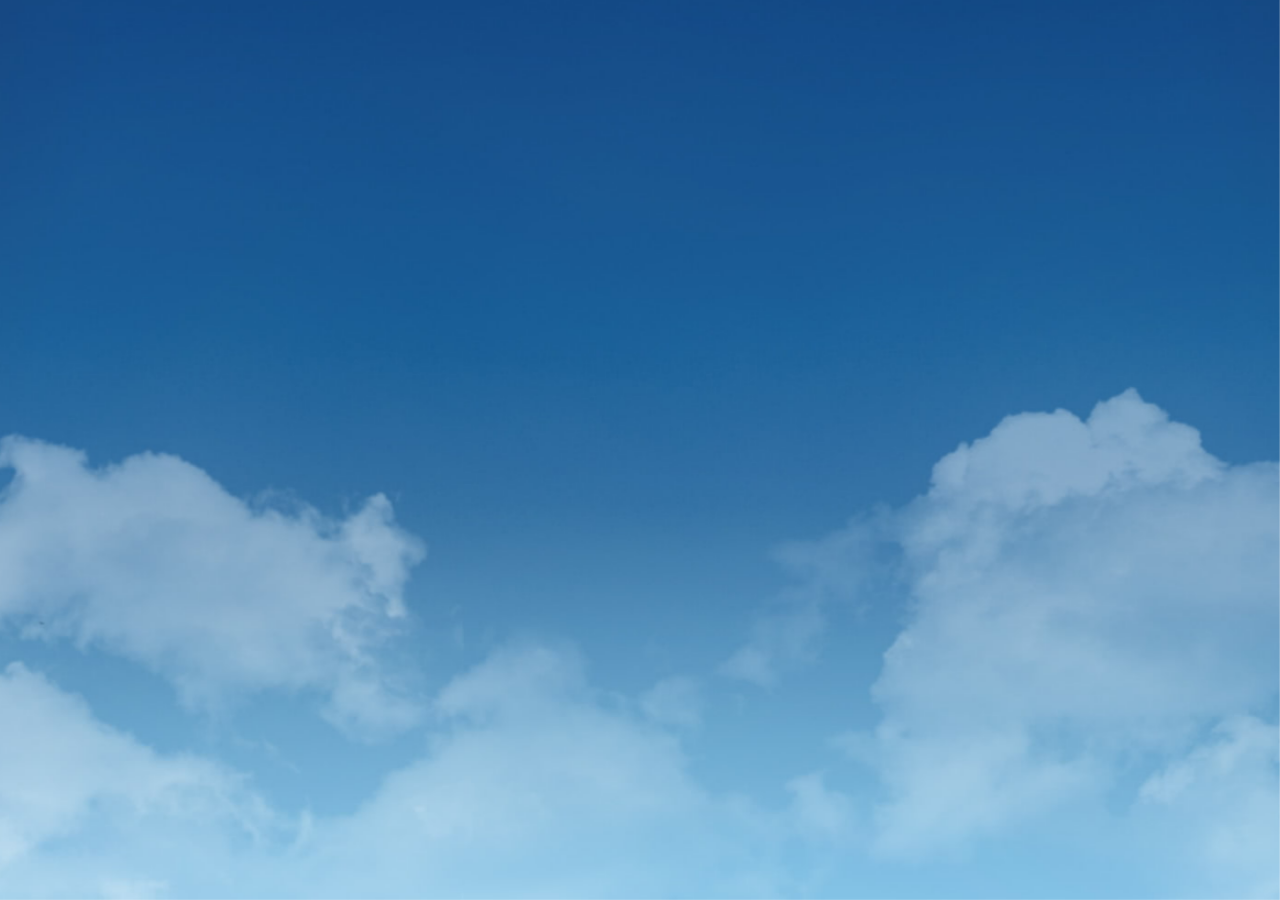
<file: replace/R01/index.html>
<html lang="zh" class="base html">

<head>
    <meta charset="utf-8">
    <title>留白</title>
    <meta name="viewport" content="width=device-width, initial-scale=1">
    <link rel="icon" type="image/png" href="/resources/logo/logo.svg">
    <link rel="stylesheet" type="text/css" href="/resources/css/normalize.css">
    <link rel="stylesheet" type="text/css" href="/resources/css/main.css">
</head>

<body>
    <section class="page-background"></section>

    <section class="content-panel base clear">
        <!-- replace-start -->
        <!-- replace-end -->
    </section>
</body>

</html>
</file>
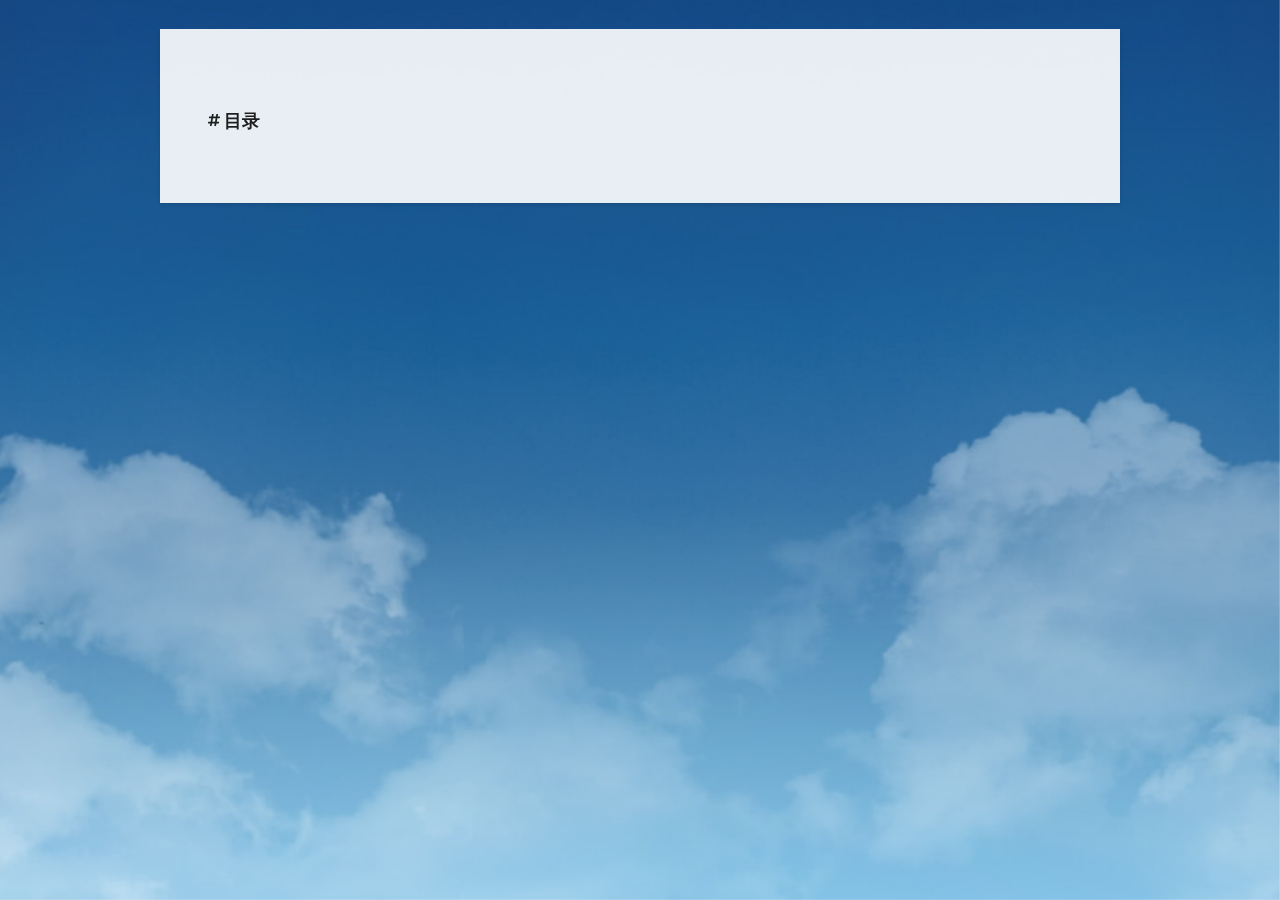
<file: replace/R01/life/open.html>
<html lang="zh" class="base html">

<head>
    <meta charset="utf-8">
    <title></title>
    <meta name="viewport" content="width=device-width, initial-scale=1">
    <link rel="icon" type="image/png" href="/resources/logo/logo.svg">
    <link rel="stylesheet" type="text/css" href="/resources/css/normalize.css">
    <link rel="stylesheet" type="text/css" href="/resources/css/main.css">
</head>

<body>
    <section class="page-background"></section>

    <section class="content-panel base clear">
        <div class="toc-panel">
            <a href="javascript:;" target="_self" title="菜单">
                <img src="/resources/images/caret.svg" alt="caret" class="toc-button">
            </a>
            <div class="toc-list">
                <div class="toc-title">目录</div>
                <div class="toc-content"></div>
            </div>
        </div>

        <div class="content">
        </div>
    </section>
    <script type="text/javascript" src="/resources/javascript/jquery/jquery-3.1.0.min.js"></script>
    <script type="text/javascript" src="/resources/javascript/showdown/showdown-1.9.1.min.js"></script>
    <script type="text/javascript" src="/resources/javascript/posts.js"></script>
</body>

</html>
</file>
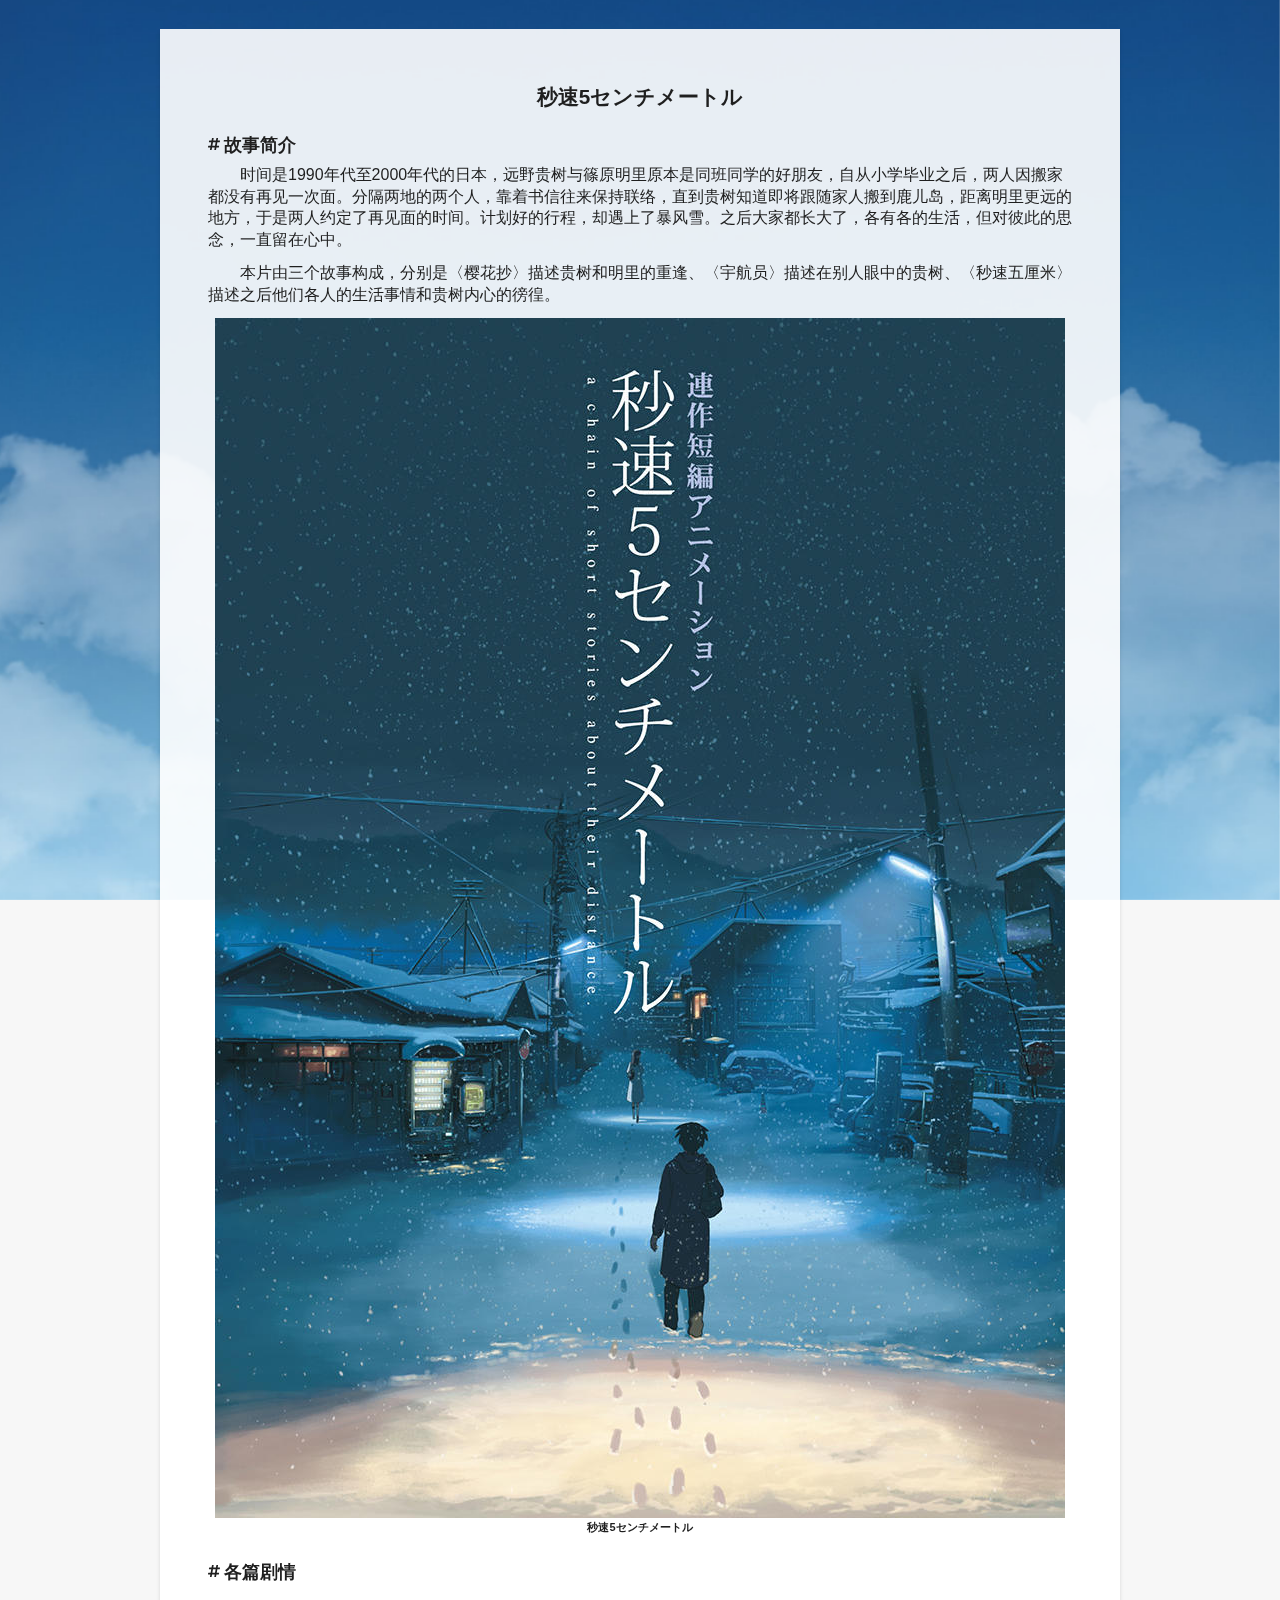
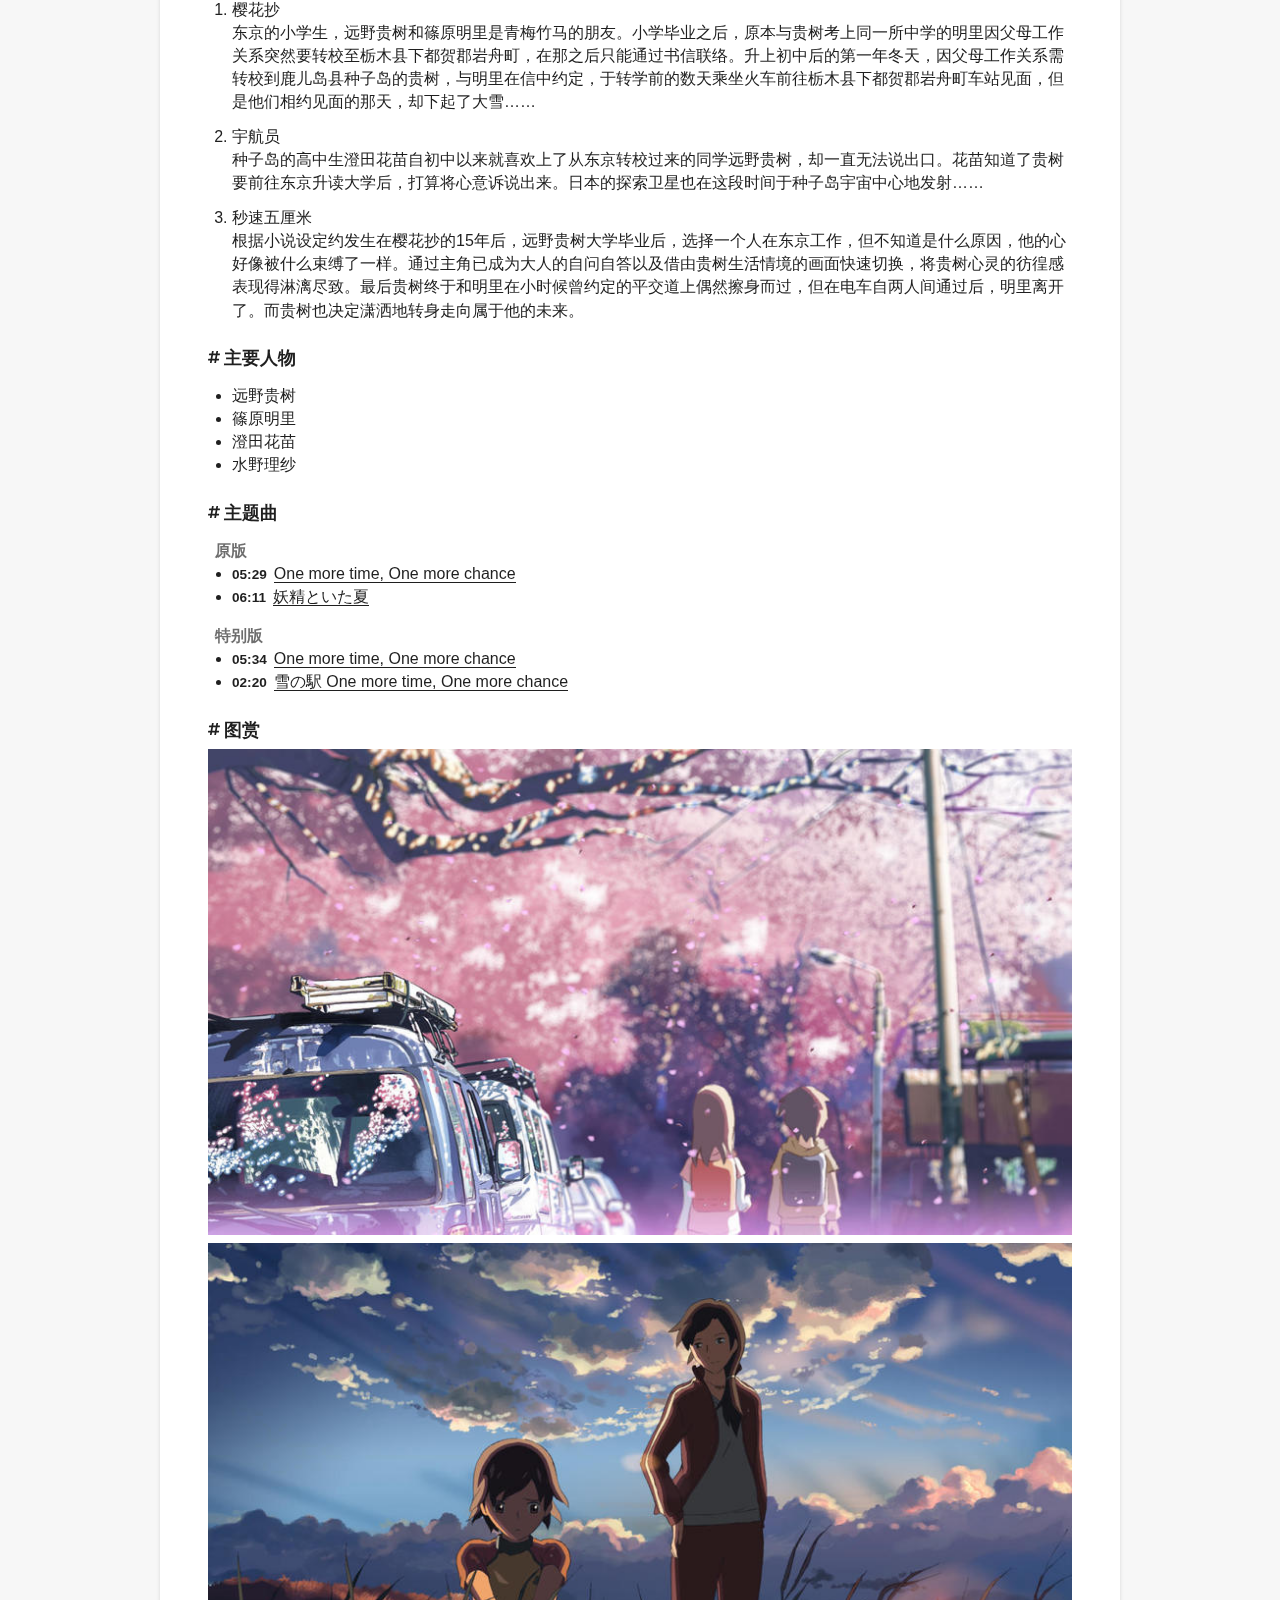
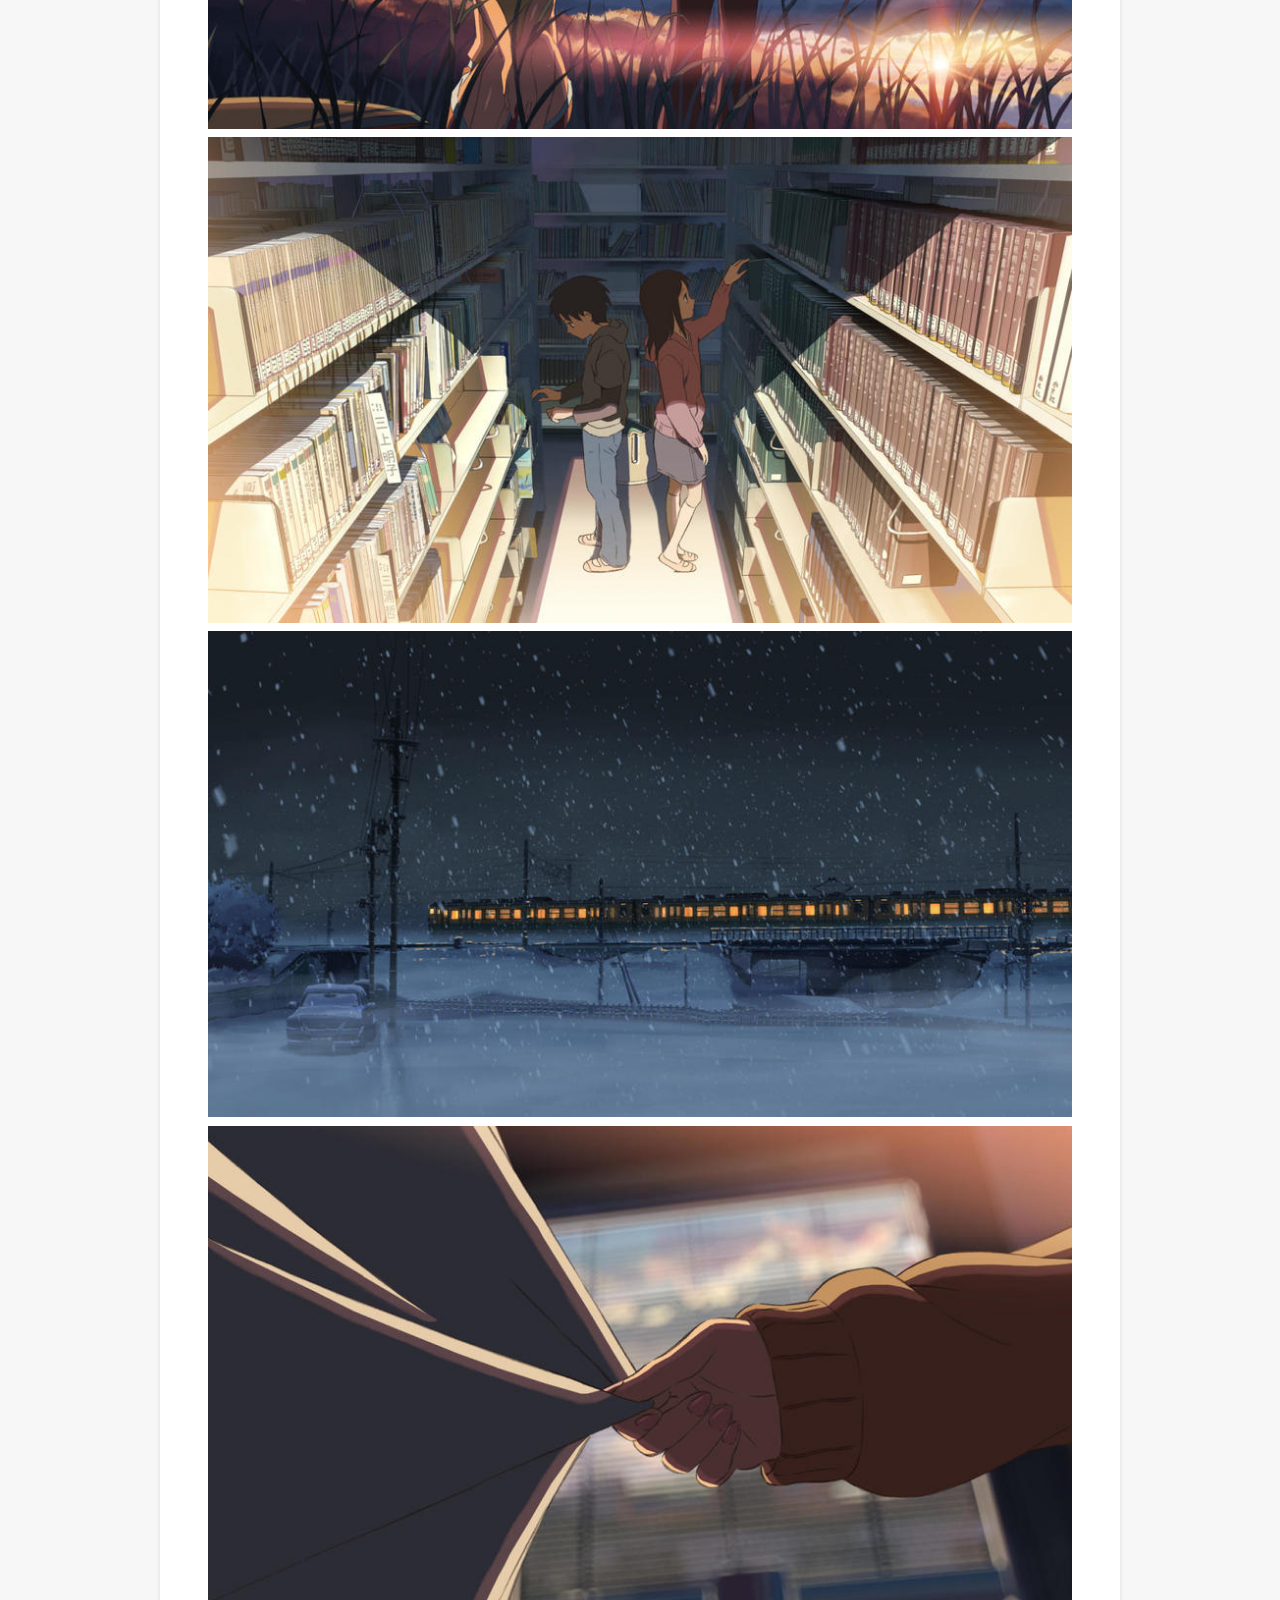
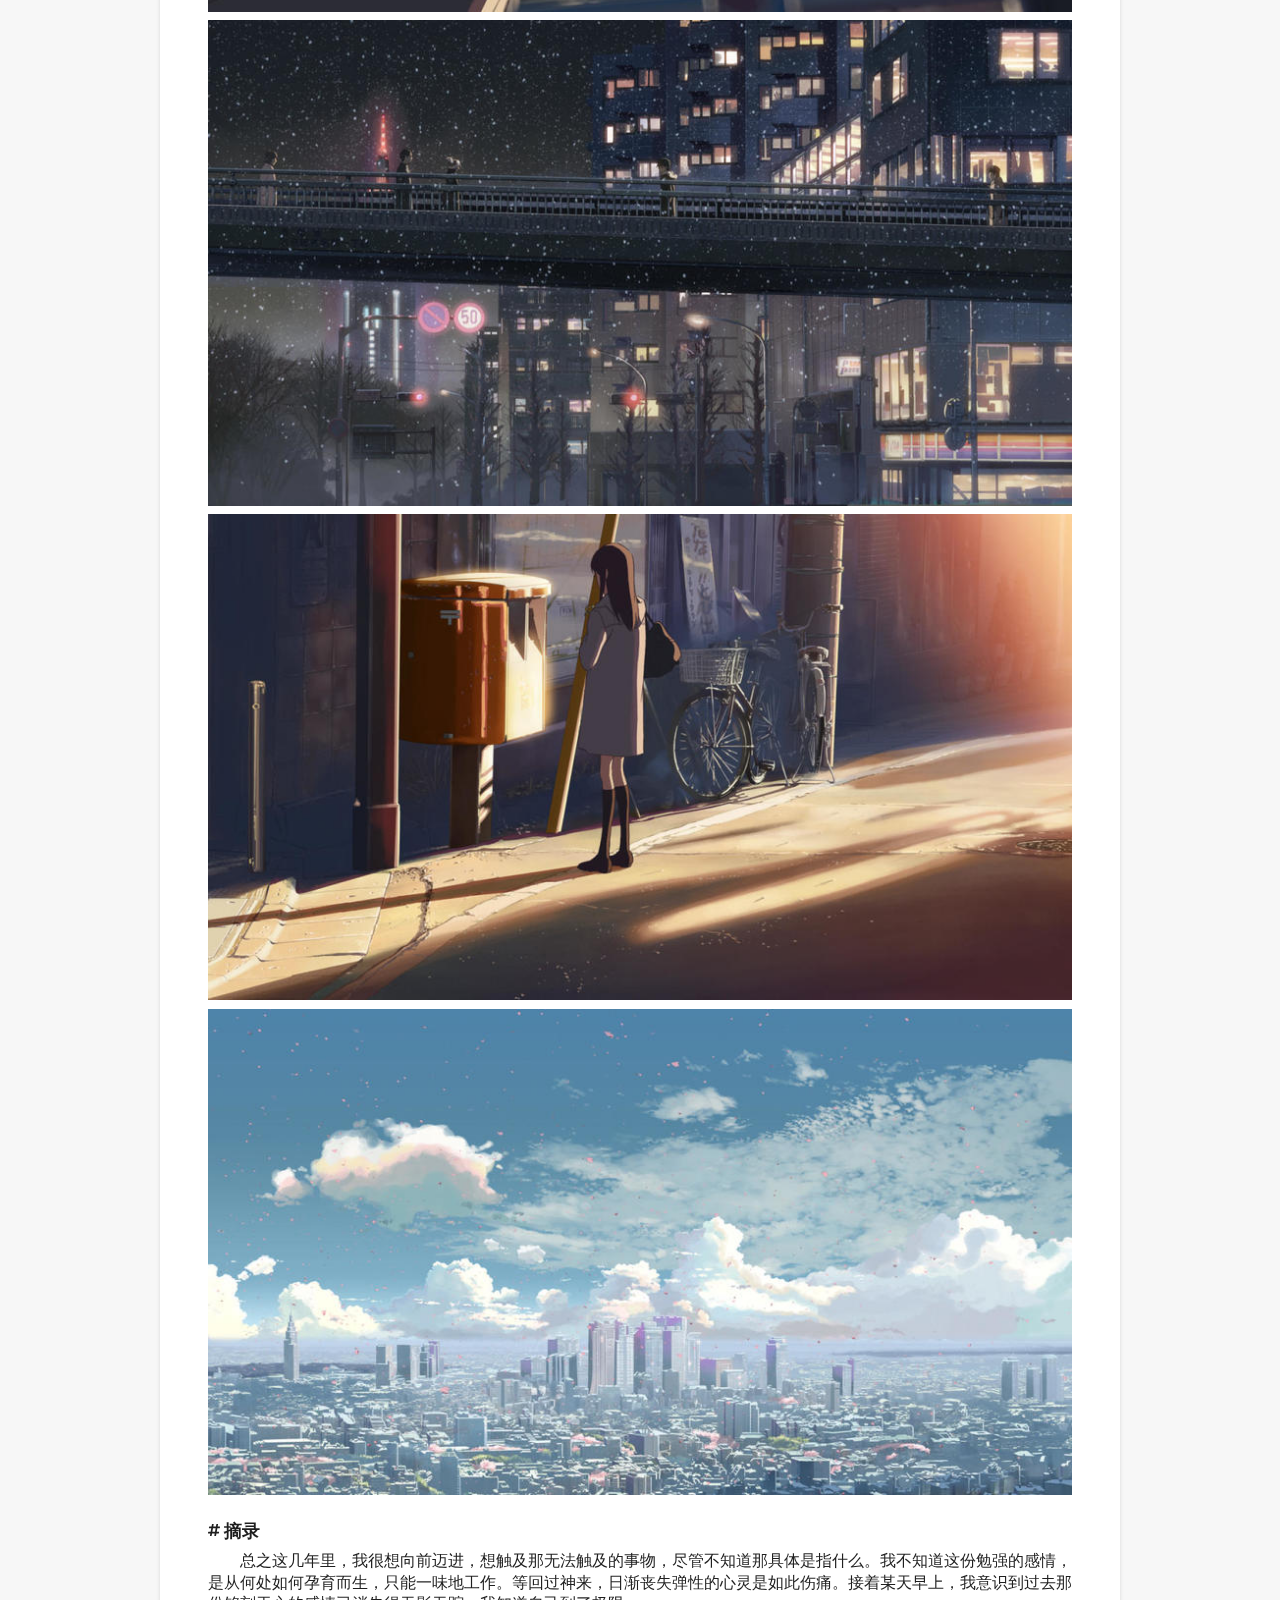
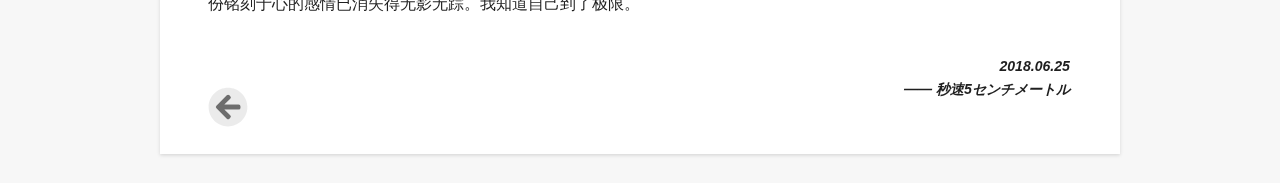
<file: _posts/life/.html/2018-L01_秒速5センチメートル/秒速5センチメートル.html>
<html lang="zh" class="base html">

<head>
    <meta charset="utf-8">
    <title>秒速5センチメートル</title>
    <meta name="viewport" content="width=device-width, initial-scale=1">
    <link rel="icon" type="image/png" href="/resources/logo/logo.svg">
    <link rel="stylesheet" type="text/css" href="/resources/css/normalize.css">
    <link rel="stylesheet" type="text/css" href="/resources/css/main.css">
</head>

<body>
    <section class="page-background"></section>

    <section class="content-panel">
        <div class="toc-panel">
            <a href="javascript:;" target="_self" title="菜单">
                <img src="/resources/images/caret.svg" alt="caret" class="toc-button">
            </a>
            <div class="toc-list">
                <div class="toc-title">目录</div>
                <div class="toc-content"></div>
            </div>
        </div>

        <div class="content">
            <!-- 秒速5センチメートル -->
            <h1 class="title">秒速5センチメートル</h1>

            <!-- 故事简介 -->
            <h2 class="subtitle">故事简介</h2>
            <p>时间是1990年代至2000年代的日本，远野贵树与篠原明里原本是同班同学的好朋友，自从小学毕业之后，两人因搬家都没有再见一次面。分隔两地的两个人，靠着书信往来保持联络，直到贵树知道即将跟随家人搬到鹿儿岛，距离明里更远的地方，于是两人约定了再见面的时间。计划好的行程，却遇上了暴风雪。之后大家都长大了，各有各的生活，但对彼此的思念，一直留在心中。
            </p>
            <p>本片由三个故事构成，分别是〈樱花抄〉描述贵树和明里的重逢、〈宇航员〉描述在别人眼中的贵树、〈秒速五厘米〉描述之后他们各人的生活事情和贵树内心的徬徨。</p>

            <div class="image">
                <img src="/_posts/life/.html/2018-L01_秒速5センチメートル/images/main.jpg" alt="main">
                <p class="image-title">秒速5センチメートル</p>
            </div>

            <!-- 各篇剧情 -->
            <h2 class="subtitle">各篇剧情</h2>
            <ol>
                <li>
                    <span>樱花抄</span>
                    <p>东京的小学生，远野贵树和篠原明里是青梅竹马的朋友。小学毕业之后，原本与贵树考上同一所中学的明里因父母工作关系突然要转校至栃木县下都贺郡岩舟町，在那之后只能通过书信联络。升上初中后的第一年冬天，因父母工作关系需转校到鹿儿岛县种子岛的贵树，与明里在信中约定，于转学前的数天乘坐火车前往栃木县下都贺郡岩舟町车站见面，但是他们相约见面的那天，却下起了大雪……
                    </p>
                </li>
                <li>
                    <span>宇航员</span>
                    <p>种子岛的高中生澄田花苗自初中以来就喜欢上了从东京转校过来的同学远野贵树，却一直无法说出口。花苗知道了贵树要前往东京升读大学后，打算将心意诉说出来。日本的探索卫星也在这段时间于种子岛宇宙中心地发射……
                    </p>
                </li>
                <li>
                    <span>秒速五厘米</span>
                    <p>根据小说设定约发生在樱花抄的15年后，远野贵树大学毕业后，选择一个人在东京工作，但不知道是什么原因，他的心好像被什么束缚了一样。通过主角已成为大人的自问自答以及借由贵树生活情境的画面快速切换，将贵树心灵的彷徨感表现得淋漓尽致。最后贵树终于和明里在小时候曾约定的平交道上偶然擦身而过，但在电车自两人间通过后，明里离开了。而贵树也决定潇洒地转身走向属于他的未来。
                    </p>
                </li>
            </ol>

            <!-- 主要人物 -->
            <h2 class="subtitle">主要人物</h2>
            <ul>
                <li>远野贵树</li>
                <li>篠原明里</li>
                <li>澄田花苗</li>
                <li>水野理纱</li>
            </ul>

            <!-- 主题曲 -->
            <h2 class="subtitle">主题曲</h2>
            <ul>
                <li class="unit-header">
                    <span class="unit-title">原版</span>
                </li>
                <li>
                    <span class="unit-key">05:29</span>
                    <a>One more time, One more chance</a>
                </li>
                <li>
                    <span class="unit-key">06:11</span>
                    <a>妖精といた夏</a>
                </li>
            </ul>
            <ul>
                <li class="unit-header">
                    <span class="unit-title">特别版</span>
                </li>
                <li>
                    <span class="unit-key">05:34</span>
                    <a>One more time, One more chance</a>
                </li>
                <li>
                    <span class="unit-key">02:20</span>
                    <a>雪の駅 One more time, One more chance</a>
                </li>
            </ul>

            <!-- 图赏 -->
            <h2 class="subtitle">图赏</h2>
            <div class="image">
                <img src="/_posts/life/.html/2018-L01_秒速5センチメートル/images/photo01.jpg" alt="photo01">
                <p class="image-title"></p>
                <img src="/_posts/life/.html/2018-L01_秒速5センチメートル/images/photo02.jpg" alt="photo02">
                <p class="image-title"></p>
                <img src="/_posts/life/.html/2018-L01_秒速5センチメートル/images/photo03.jpg" alt="photo03">
                <p class="image-title"></p>
                <img src="/_posts/life/.html/2018-L01_秒速5センチメートル/images/photo04.jpg" alt="photo04">
                <p class="image-title"></p>
                <img src="/_posts/life/.html/2018-L01_秒速5センチメートル/images/photo05.jpg" alt="photo05">
                <p class="image-title"></p>
                <img src="/_posts/life/.html/2018-L01_秒速5センチメートル/images/photo06.jpg" alt="photo06">
                <p class="image-title"></p>
                <img src="/_posts/life/.html/2018-L01_秒速5センチメートル/images/photo07.jpg" alt="photo07">
                <p class="image-title"></p>
                <img src="/_posts/life/.html/2018-L01_秒速5センチメートル/images/photo08.jpg" alt="photo08">
                <p class="image-title"></p>
            </div>

            <!-- 摘录 -->
            <h2 class="subtitle">摘录</h2>
            <p>总之这几年里，我很想向前迈进，想触及那无法触及的事物，尽管不知道那具体是指什么。我不知道这份勉强的感情，是从何处如何孕育而生，只能一味地工作。等回过神来，日渐丧失弹性的心灵是如此伤痛。接着某天早上，我意识到过去那份铭刻于心的感情已消失得无影无踪。我知道自己到了极限。
            </p>
            <p class="time">2018.06.25</p>
            <p class="author">—— 秒速5センチメートル</p>
        </div>

        <a href="javascript: window.history.back();" target="_self" title="返回">
            <img src="/resources/images/back.svg" alt="back" class="back-button">
        </a>
    </section>
</body>

</html>
</file>
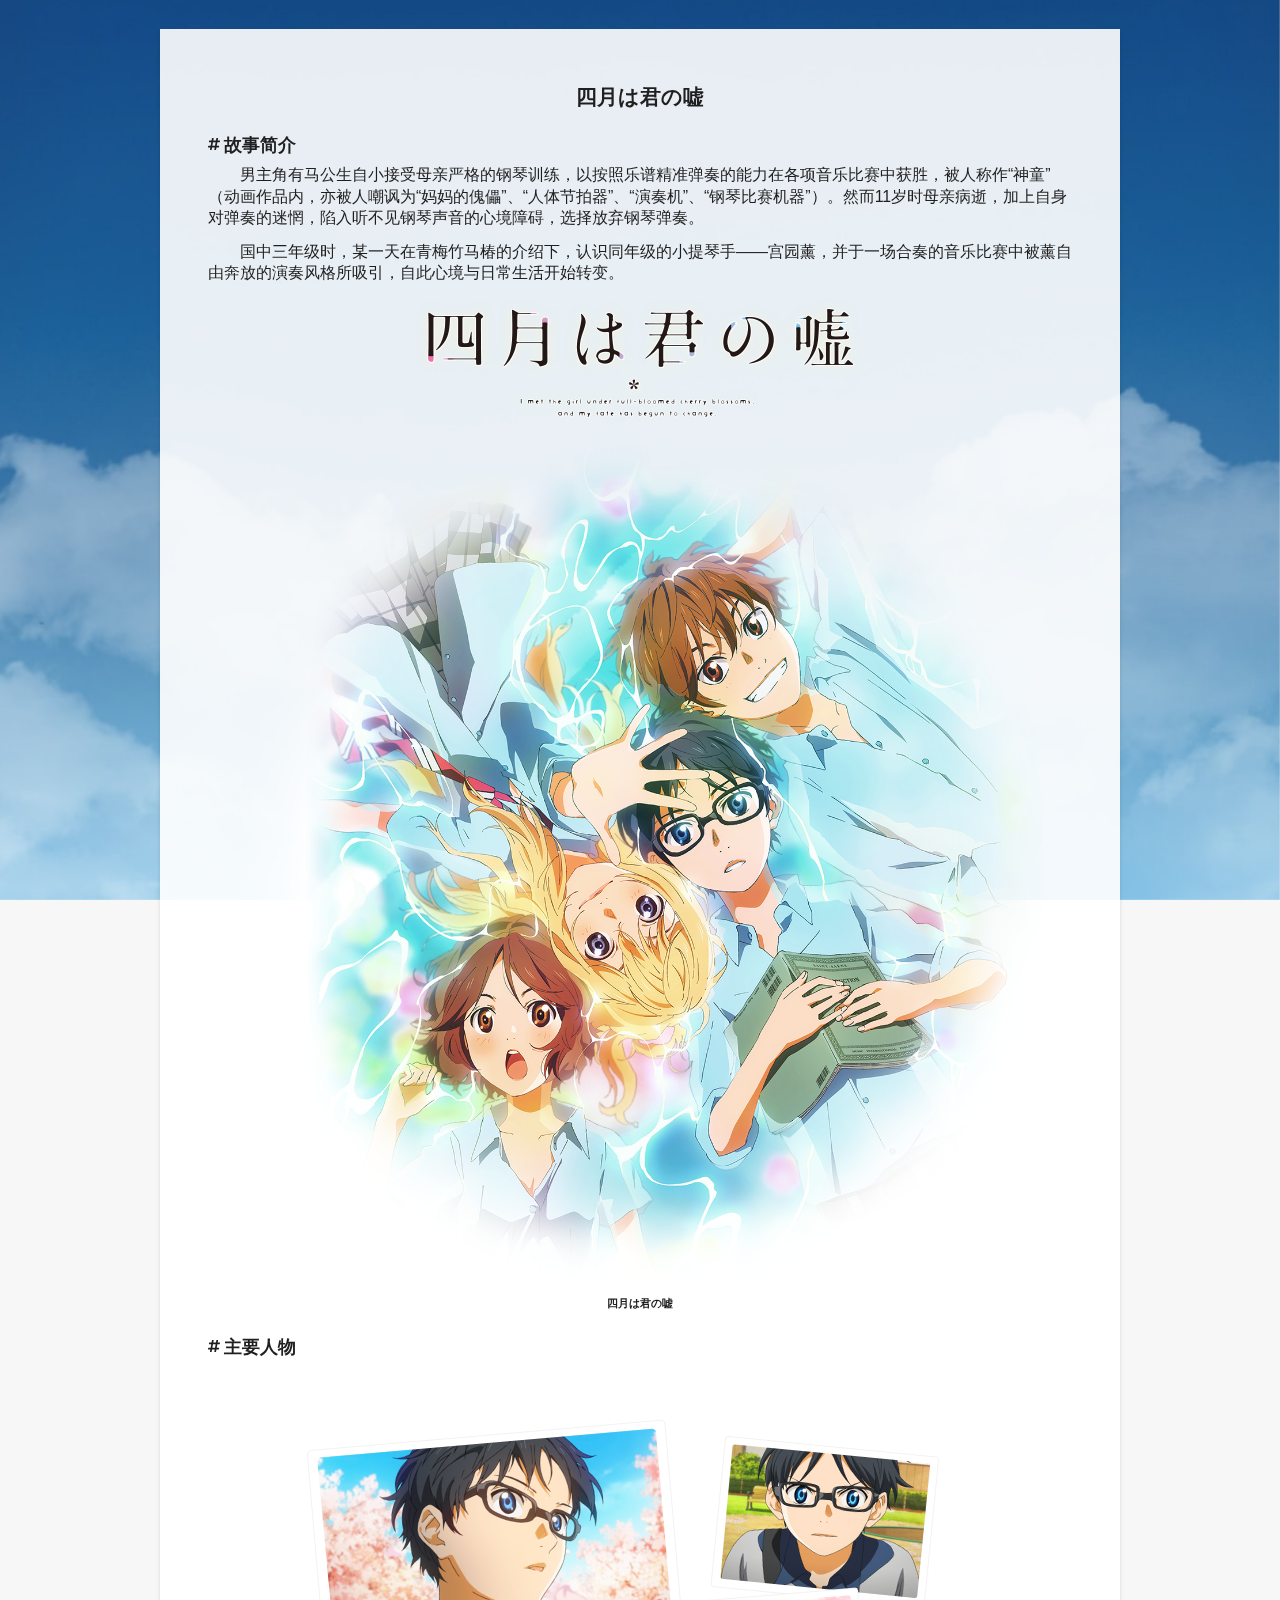
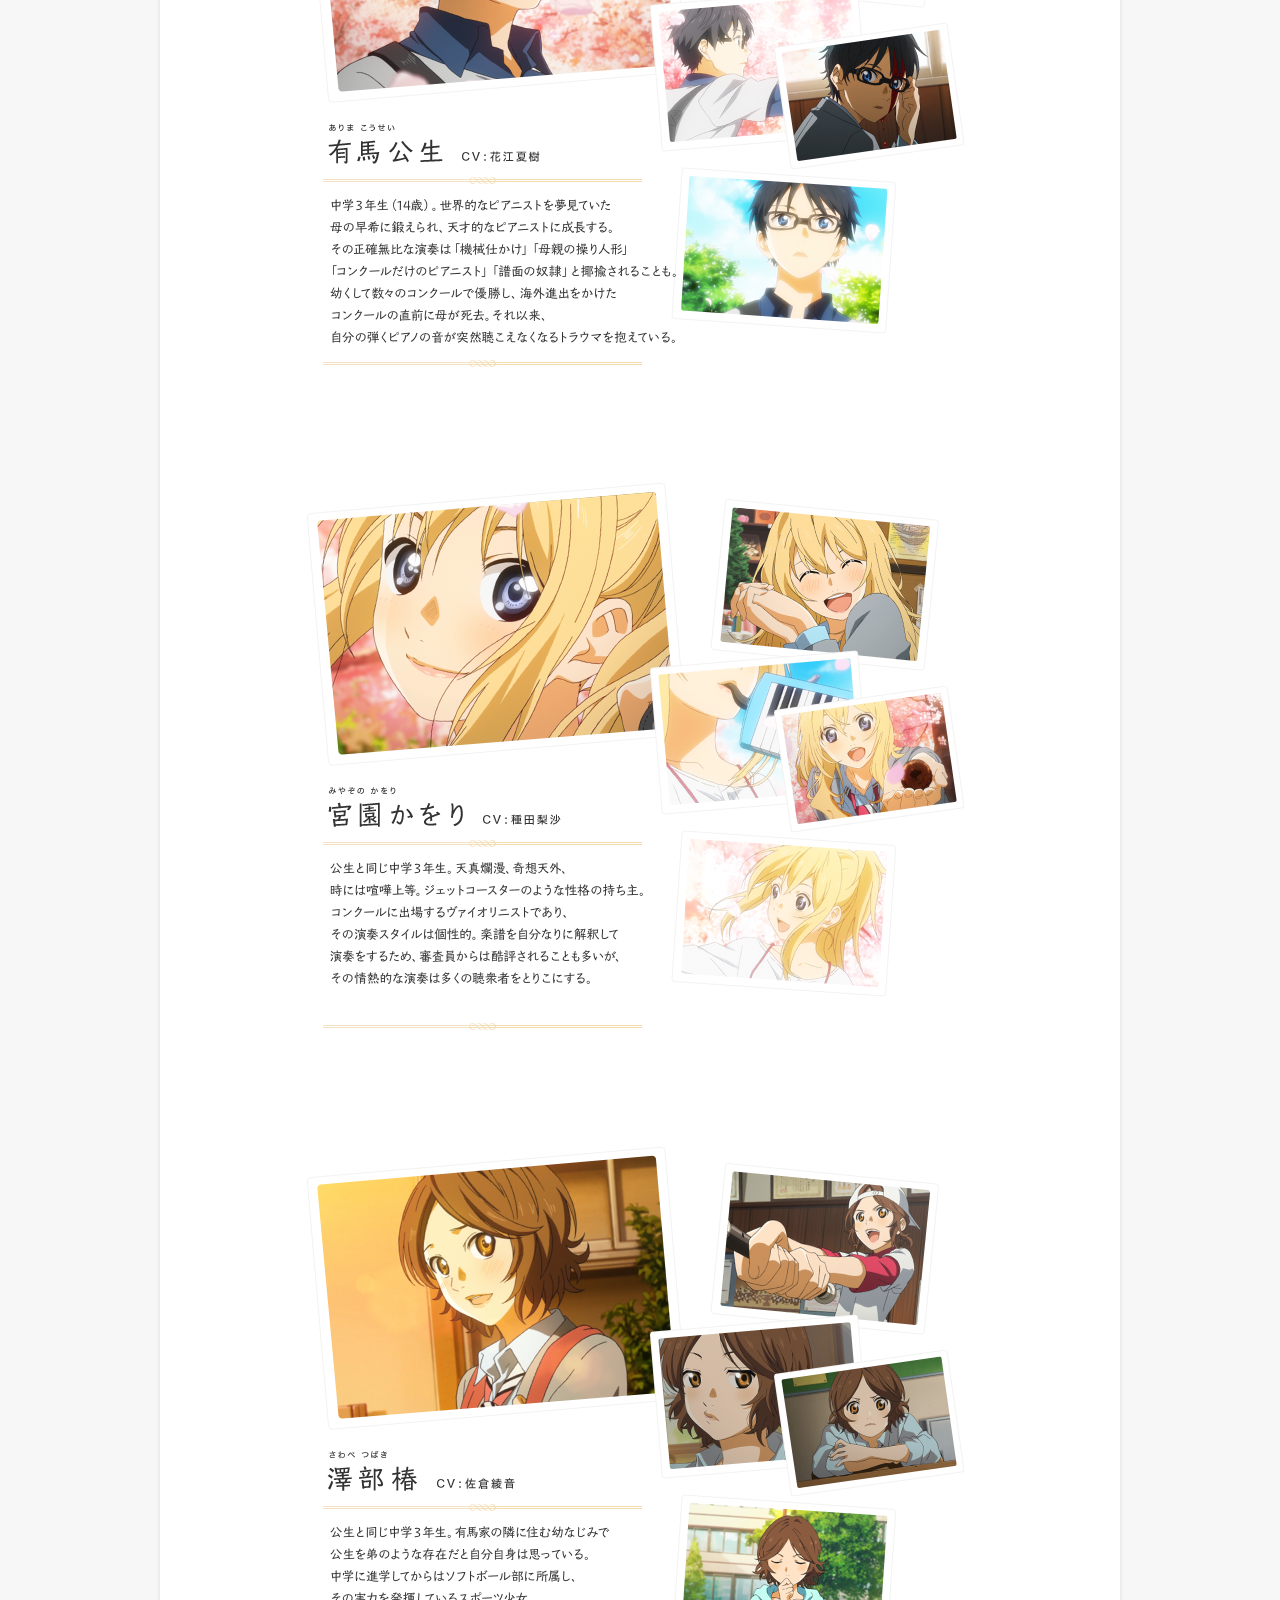
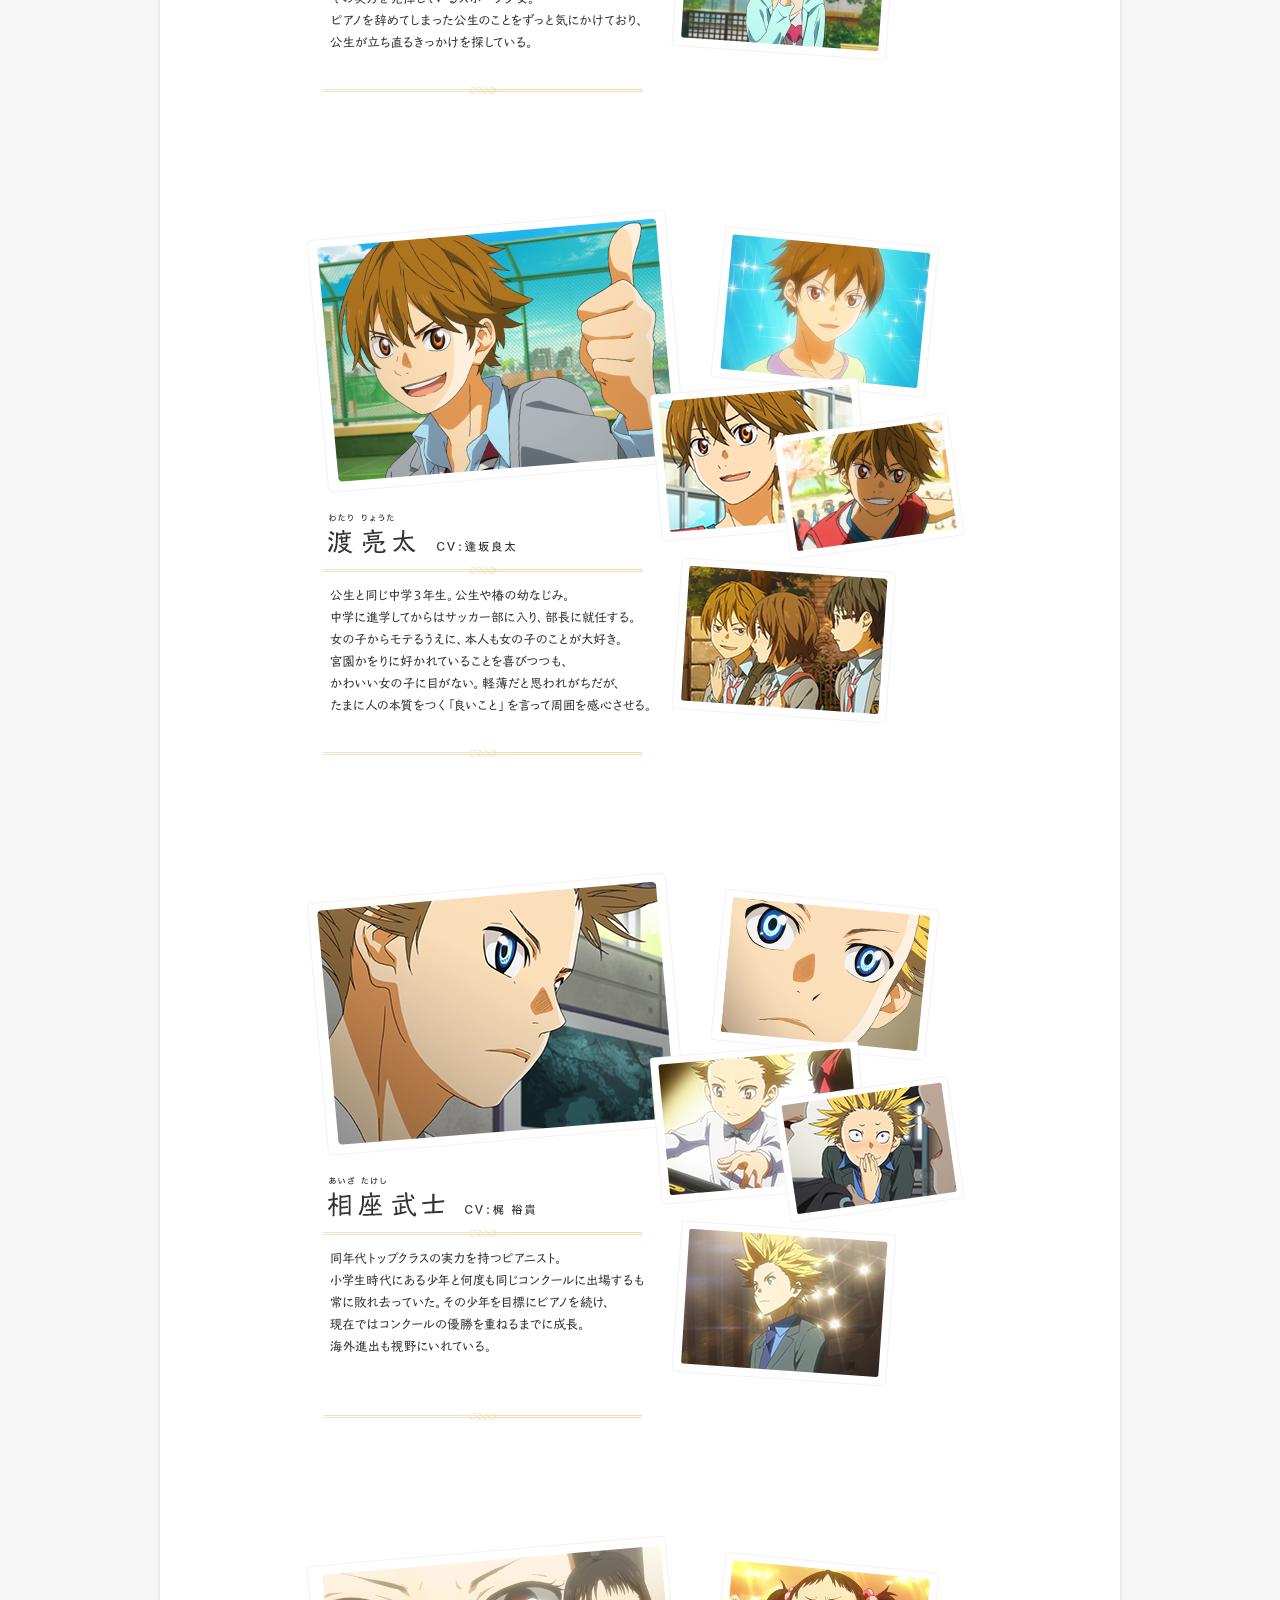
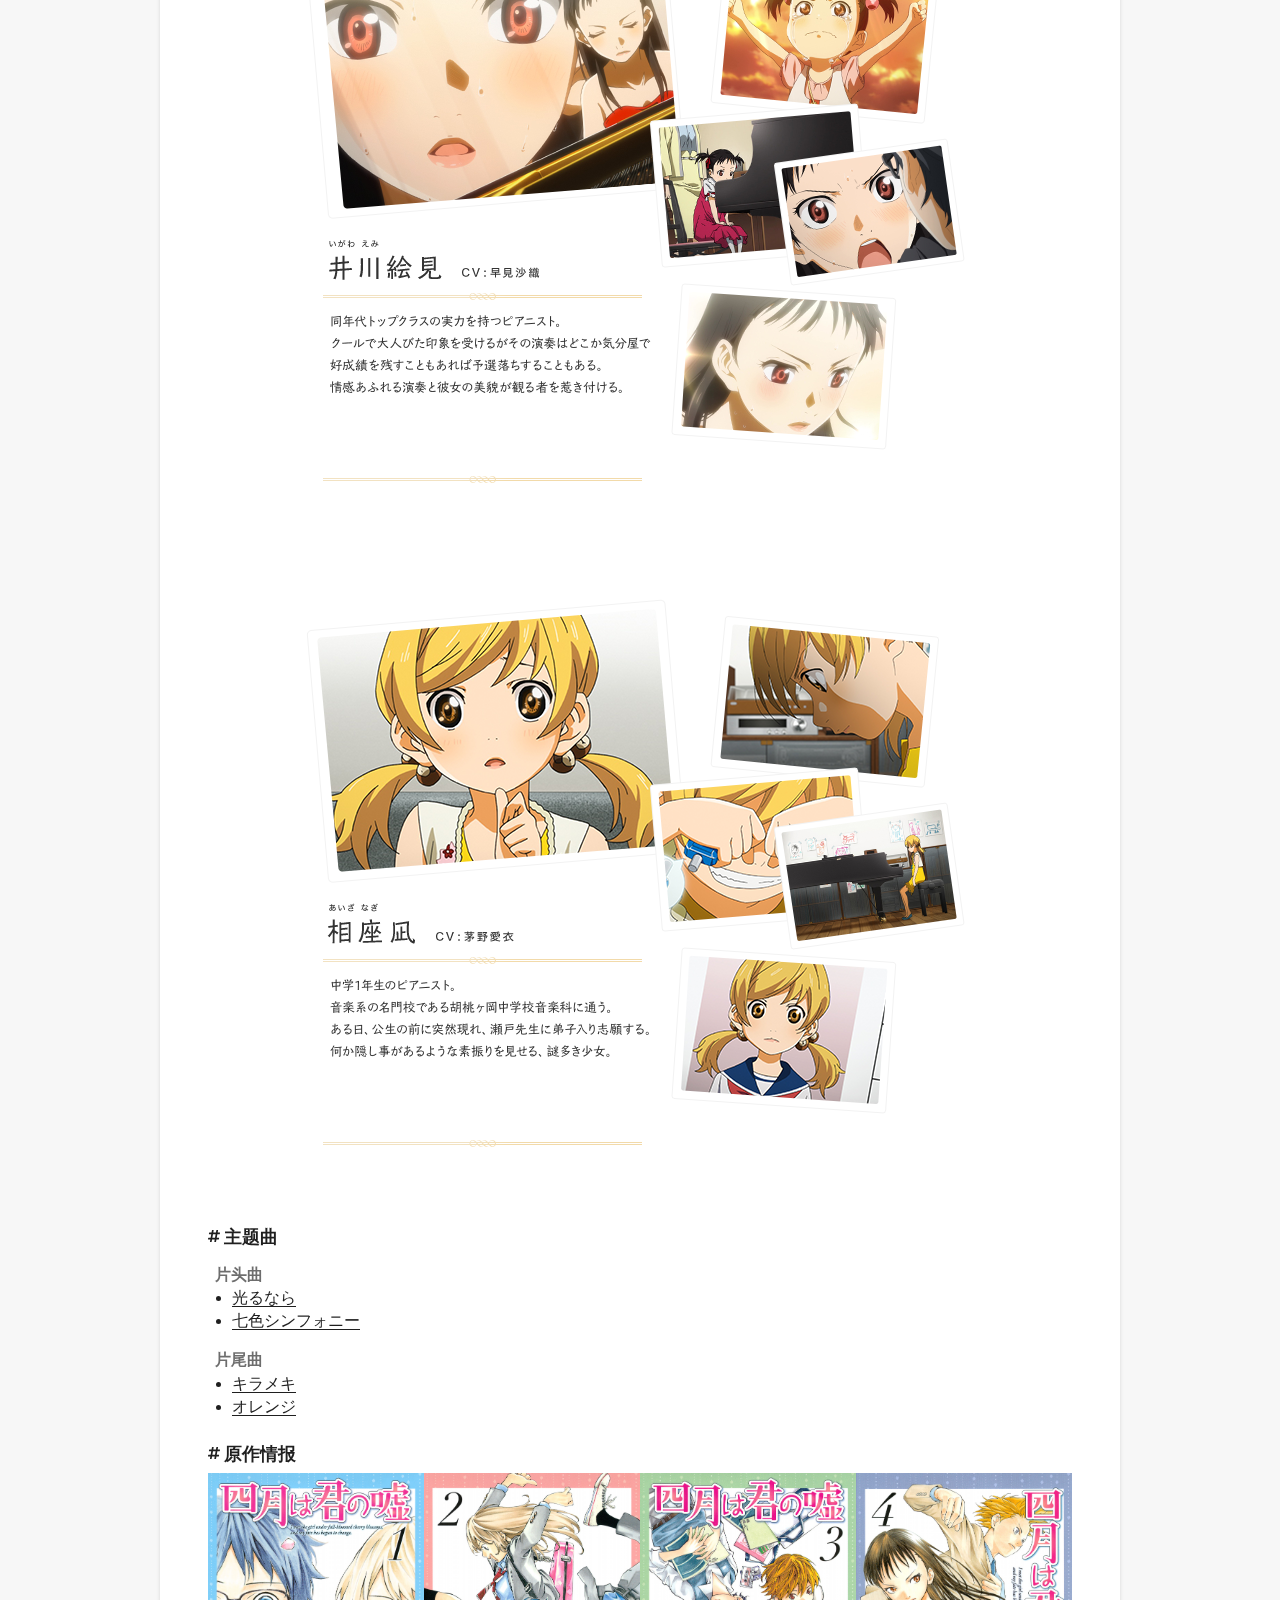
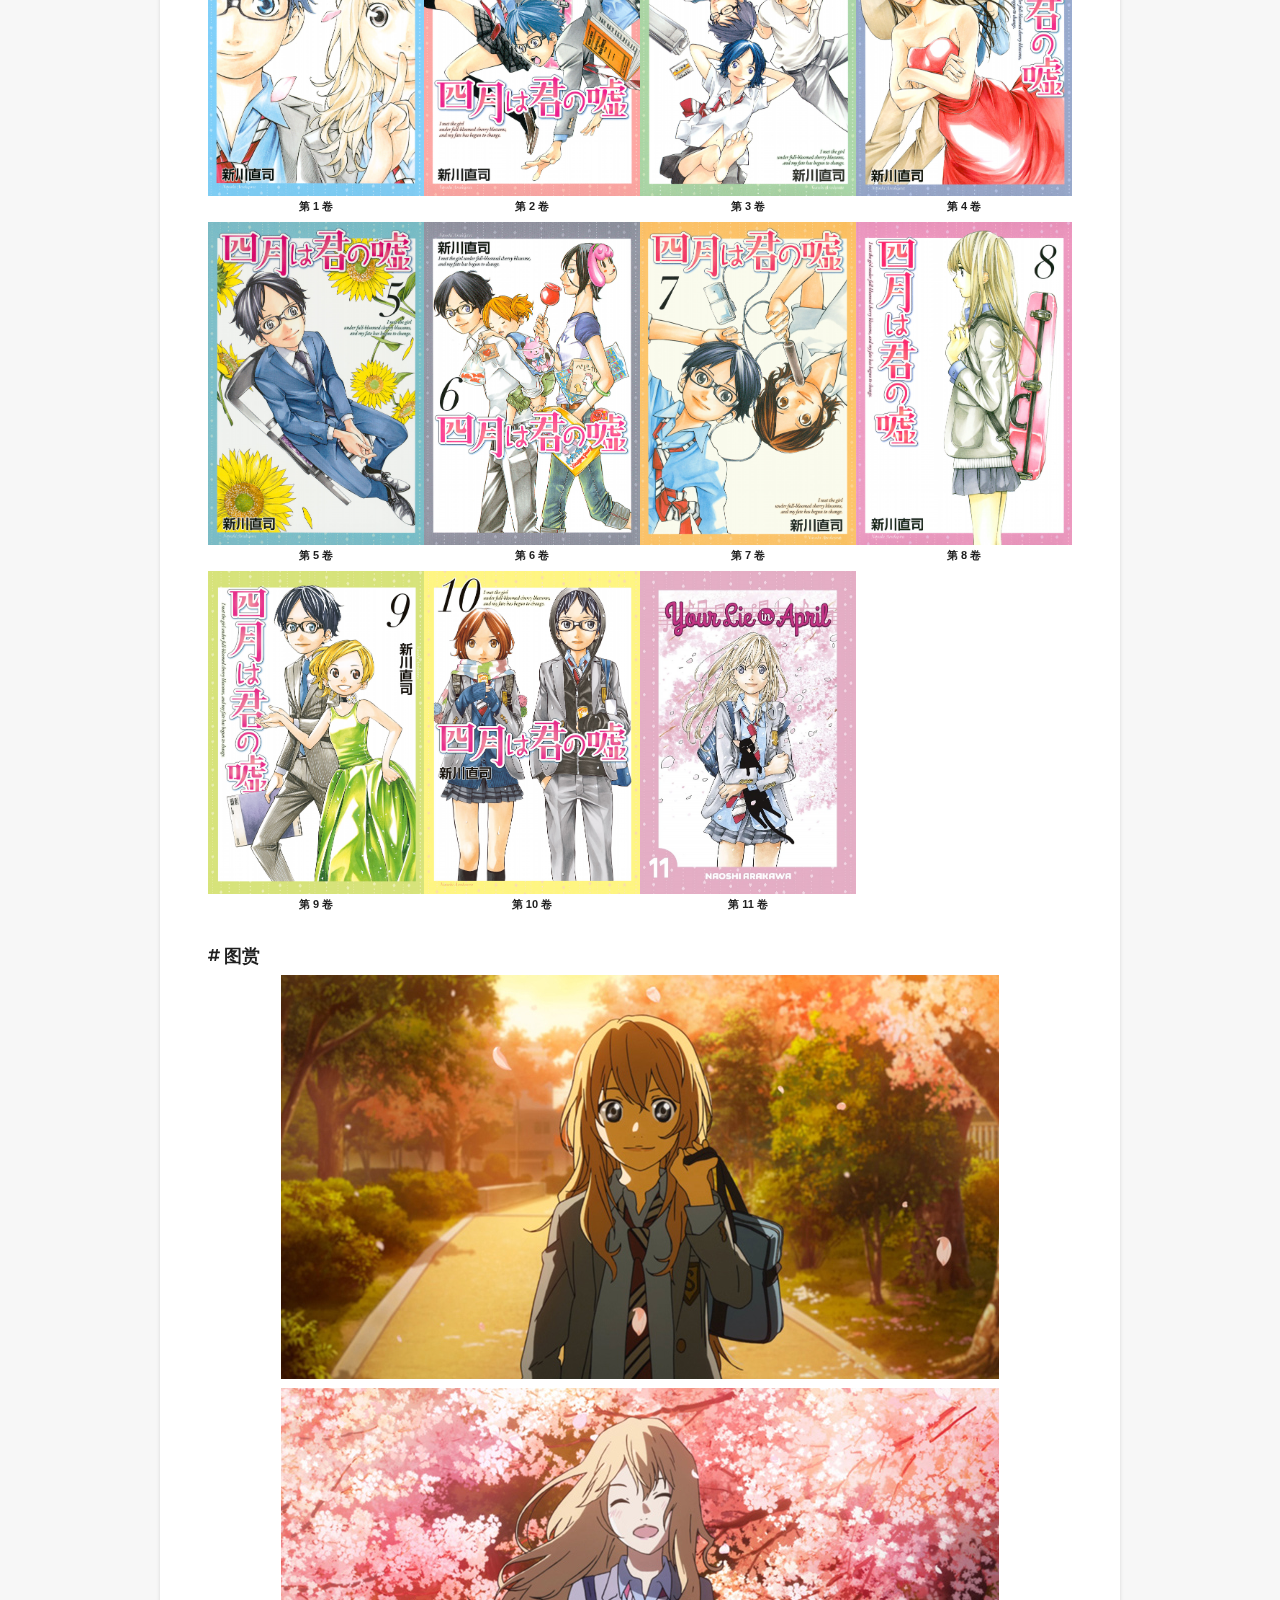
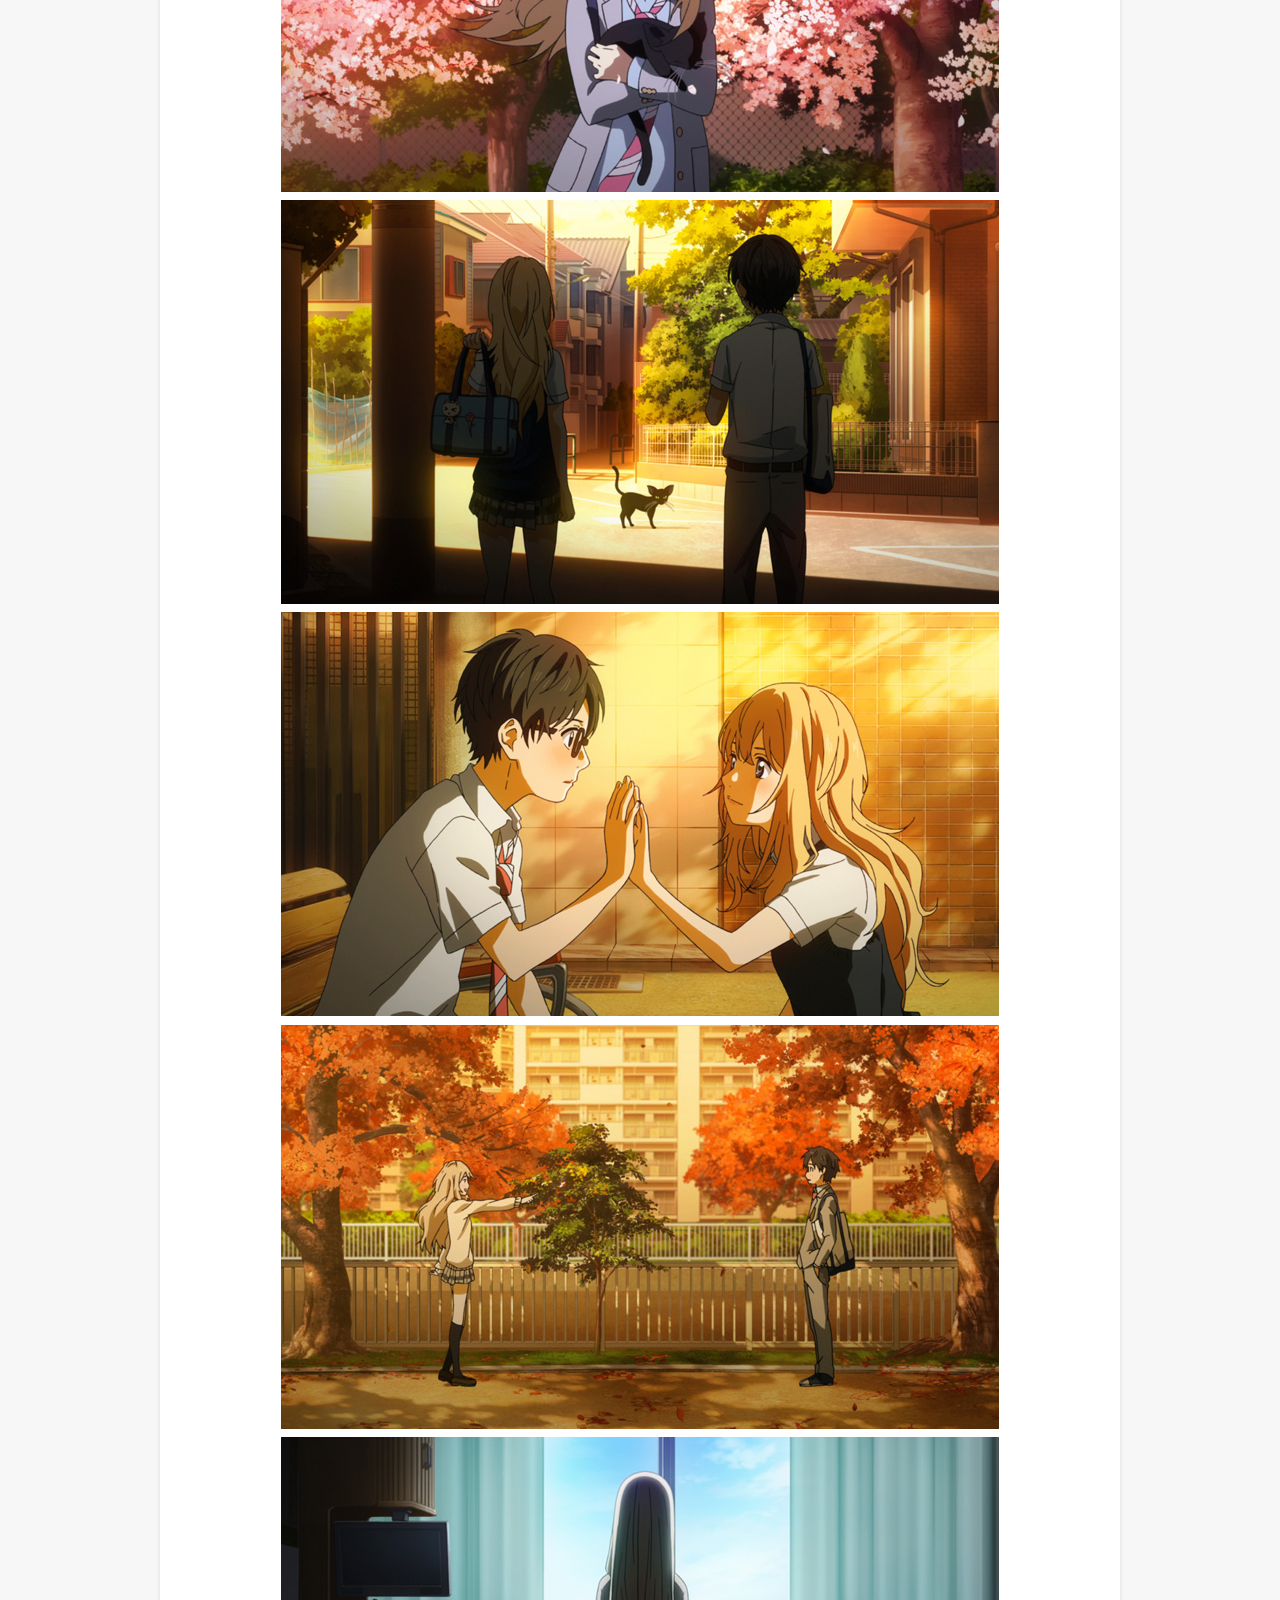
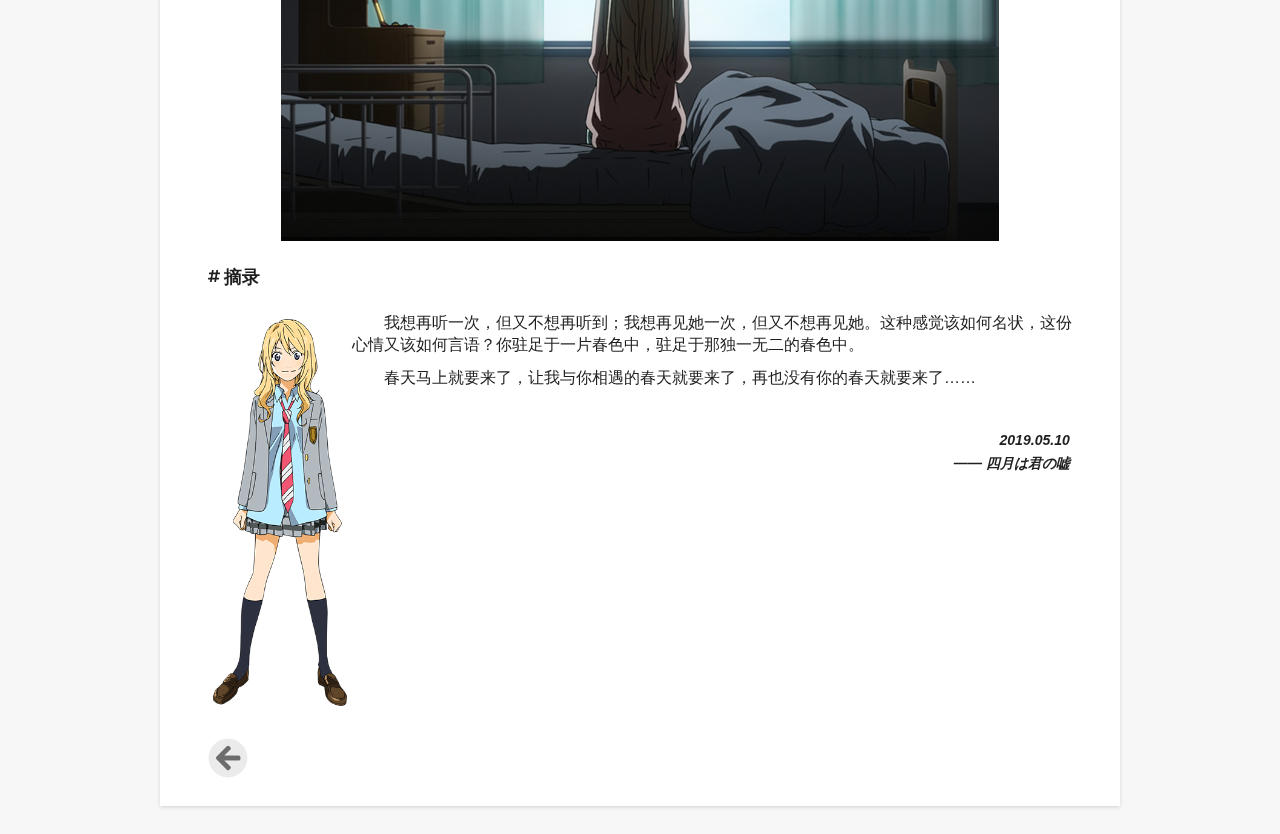
<file: _posts/life/.html/2019-L01_四月は君の嘘/四月は君の嘘.html>
<html lang="zh" class="base html">

<head>
    <meta charset="utf-8">
    <title>四月は君の嘘</title>
    <meta name="viewport" content="width=device-width, initial-scale=1">
    <link rel="icon" type="image/png" href="/resources/logo/logo.svg">
    <link rel="stylesheet" type="text/css" href="/resources/css/normalize.css">
    <link rel="stylesheet" type="text/css" href="/resources/css/main.css">
</head>

<body>
    <section class="page-background"></section>

    <section class="content-panel">
        <div class="toc-panel">
            <a href="javascript:;" target="_self" title="菜单">
                <img src="/resources/images/caret.svg" alt="caret" class="toc-button">
            </a>
            <div class="toc-list">
                <div class="toc-title">目录</div>
                <div class="toc-content"></div>
            </div>
        </div>

        <div class="content">
            <!-- 四月は君の嘘 -->
            <h1 class="title">四月は君の嘘</h1>

            <!-- 故事简介 -->
            <h2 class="subtitle">故事简介</h2>
            <p>男主角有马公生自小接受母亲严格的钢琴训练，以按照乐谱精准弹奏的能力在各项音乐比赛中获胜，被人称作“神童”（动画作品内，亦被人嘲讽为“妈妈的傀儡”、“人体节拍器”、“演奏机”、“钢琴比赛机器”）。然而11岁时母亲病逝，加上自身对弹奏的迷惘，陷入听不见钢琴声音的心境障碍，选择放弃钢琴弹奏。
            </p>
            <p>国中三年级时，某一天在青梅竹马椿的介绍下，认识同年级的小提琴手——宫园薰，并于一场合奏的音乐比赛中被薰自由奔放的演奏风格所吸引，自此心境与日常生活开始转变。</p>

            <div class="image">
                <img src="/_posts/life/.html/2019-L01_四月は君の嘘/images/main-title.png" alt="main-title">
                <img class="groove" src="/_posts/life/.html/2019-L01_四月は君の嘘/images/main.png" alt="main">
                <p class="image-title">四月は君の嘘</p>
            </div>

            <!-- 主要人物 -->
            <h2 class="subtitle">主要人物</h2>
            <div class="image" style="text-align: left;">
                <img src="/_posts/life/.html/2019-L01_四月は君の嘘/images/chara01.png" alt="chara01">
                <p class="image-title"></p>
                <img src="/_posts/life/.html/2019-L01_四月は君の嘘/images/chara02.png" alt="chara02">
                <p class="image-title"></p>
                <img src="/_posts/life/.html/2019-L01_四月は君の嘘/images/chara03.png" alt="chara03">
                <p class="image-title"></p>
                <img src="/_posts/life/.html/2019-L01_四月は君の嘘/images/chara04.png" alt="chara04">
                <p class="image-title"></p>
                <img src="/_posts/life/.html/2019-L01_四月は君の嘘/images/chara05.png" alt="chara05">
                <p class="image-title"></p>
                <img src="/_posts/life/.html/2019-L01_四月は君の嘘/images/chara06.png" alt="chara06">
                <p class="image-title"></p>
                <img src="/_posts/life/.html/2019-L01_四月は君の嘘/images/chara07.png" alt="chara07">
                <p class="image-title"></p>
            </div>

            <!-- 主题曲 -->
            <h2 class="subtitle">主题曲</h2>
            <ul>
                <li class="unit-header">
                    <span class="unit-title">片头曲</span>
                </li>
                <li>
                    <a>光るなら</a>
                </li>
                <li>
                    <a>七色シンフォニー</a>
                </li>
            </ul>
            <ul>
                <li class="unit-header">
                    <span class="unit-title">片尾曲</span>
                </li>
                <li>
                    <a>キラメキ</a>
                </li>
                <li>
                    <a>オレンジ</a>
                </li>
            </ul>

            <!-- 原作情报 -->
            <h2 class="subtitle">原作情报</h2>
            <div class="base row">
                <div class="image base col-xs-6 col-sm-4 col-md-4 col-lg-3">
                    <img src="/_posts/life/.html/2019-L01_四月は君の嘘/images/book01.jpg" alt="book01">
                    <p class="image-title">第 1 卷</p>
                </div>
                <div class="image base col-xs-6 col-sm-4 col-md-4 col-lg-3">
                    <img src="/_posts/life/.html/2019-L01_四月は君の嘘/images/book02.jpg" alt="book02">
                    <p class="image-title">第 2 卷</p>
                </div>
                <div class="image base col-xs-6 col-sm-4 col-md-4 col-lg-3">
                    <img src="/_posts/life/.html/2019-L01_四月は君の嘘/images/book03.jpg" alt="book03">
                    <p class="image-title">第 3 卷</p>
                </div>
                <div class="image base col-xs-6 col-sm-4 col-md-4 col-lg-3">
                    <img src="/_posts/life/.html/2019-L01_四月は君の嘘/images/book04.jpg" alt="book04">
                    <p class="image-title">第 4 卷</p>
                </div>
                <div class="image base col-xs-6 col-sm-4 col-md-4 col-lg-3">
                    <img src="/_posts/life/.html/2019-L01_四月は君の嘘/images/book05.jpg" alt="book05">
                    <p class="image-title">第 5 卷</p>
                </div>
                <div class="image base col-xs-6 col-sm-4 col-md-4 col-lg-3">
                    <img src="/_posts/life/.html/2019-L01_四月は君の嘘/images/book06.jpg" alt="book06">
                    <p class="image-title">第 6 卷</p>
                </div>
                <div class="image base col-xs-6 col-sm-4 col-md-4 col-lg-3">
                    <img src="/_posts/life/.html/2019-L01_四月は君の嘘/images/book07.jpg" alt="book07">
                    <p class="image-title">第 7 卷</p>
                </div>
                <div class="image base col-xs-6 col-sm-4 col-md-4 col-lg-3">
                    <img src="/_posts/life/.html/2019-L01_四月は君の嘘/images/book08.jpg" alt="book08">
                    <p class="image-title">第 8 卷</p>
                </div>
                <div class="image base col-xs-6 col-sm-4 col-md-4 col-lg-3">
                    <img src="/_posts/life/.html/2019-L01_四月は君の嘘/images/book09.jpg" alt="book09">
                    <p class="image-title">第 9 卷</p>
                </div>
                <div class="image base col-xs-6 col-sm-4 col-md-4 col-lg-3">
                    <img src="/_posts/life/.html/2019-L01_四月は君の嘘/images/book10.jpg" alt="book10">
                    <p class="image-title">第 10 卷</p>
                </div>
                <div class="image base col-xs-6 col-sm-4 col-md-4 col-lg-3">
                    <img src="/_posts/life/.html/2019-L01_四月は君の嘘/images/book11.jpg" alt="book11">
                    <p class="image-title">第 11 卷</p>
                </div>
            </div>

            <!-- 图赏 -->
            <h2 class="subtitle">图赏</h2>
            <div class="image">
                <img src="/_posts/life/.html/2019-L01_四月は君の嘘/images/photo01.jpg" alt="photo01">
                <p class="image-title"></p>
                <img src="/_posts/life/.html/2019-L01_四月は君の嘘/images/photo02.jpg" alt="photo02">
                <p class="image-title"></p>
                <img src="/_posts/life/.html/2019-L01_四月は君の嘘/images/photo03.jpg" alt="photo03">
                <p class="image-title"></p>
                <img src="/_posts/life/.html/2019-L01_四月は君の嘘/images/photo04.jpg" alt="photo04">
                <p class="image-title"></p>
                <img src="/_posts/life/.html/2019-L01_四月は君の嘘/images/photo05.jpg" alt="photo05">
                <p class="image-title"></p>
                <img src="/_posts/life/.html/2019-L01_四月は君の嘘/images/photo06.jpg" alt="photo06">
                <p class="image-title"></p>
            </div>

            <!-- 摘录 -->
            <h2 class="subtitle">摘录</h2>
            <div class="base row">
                <div class="image base col-xs-3 col-sm-2">
                    <img src="/_posts/life/.html/2019-L01_四月は君の嘘/images/chara2.png" alt="chara2">
                    <p class="image-title"></p>
                </div>
                <div class="base col-xs-9 col-sm-10" style="margin-top: 1em;">
                    <p>我想再听一次，但又不想再听到；我想再见她一次，但又不想再见她。这种感觉该如何名状，这份心情又该如何言语？你驻足于一片春色中，驻足于那独一无二的春色中。</p>
                    <p>春天马上就要来了，让我与你相遇的春天就要来了，再也没有你的春天就要来了……</p>
                    <p class="time">2019.05.10</p>
                    <p class="author">—— 四月は君の嘘</p>
                </div>
            </div>
            <div style="height: 2em;"></div>
        </div>

        <a href="javascript: window.history.back();" target="_self" title="返回">
            <img src="/resources/images/back.svg" alt="back" class="back-button">
        </a>
    </section>
</body>

</html>
</file>
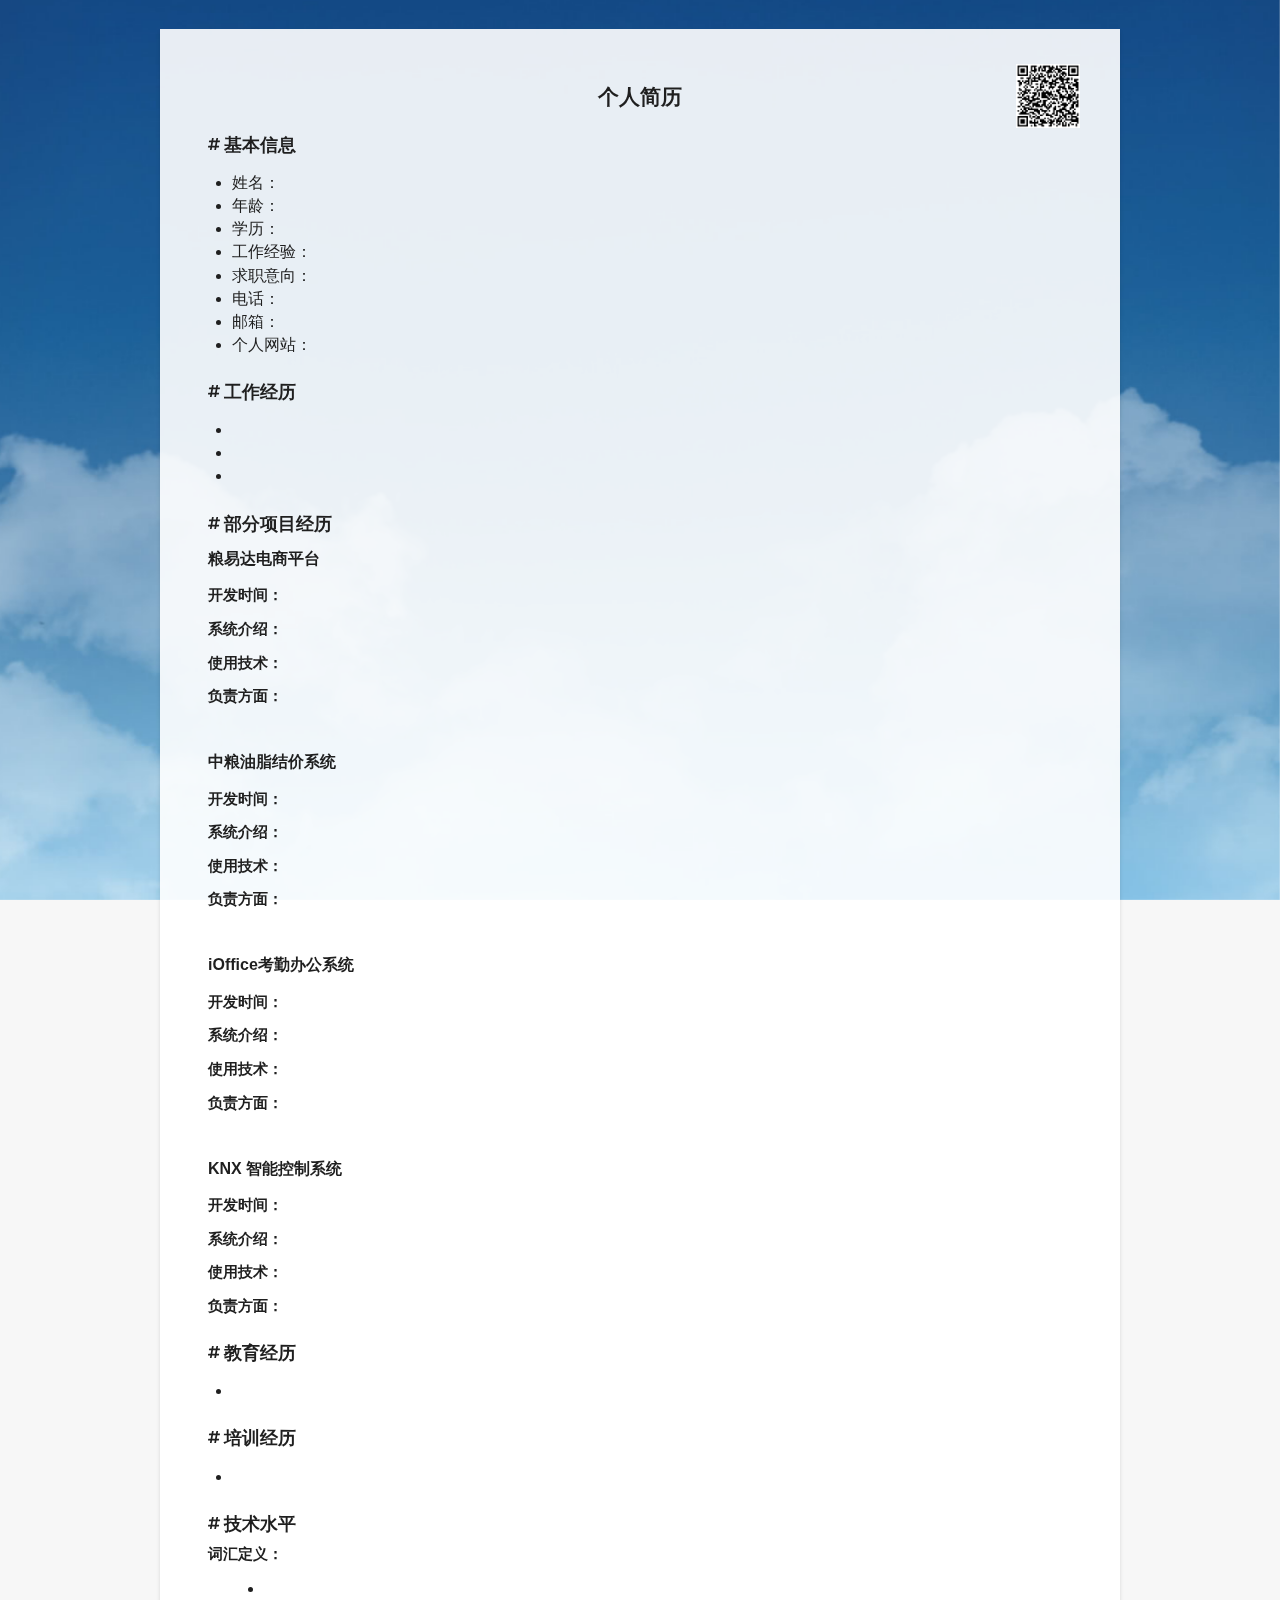
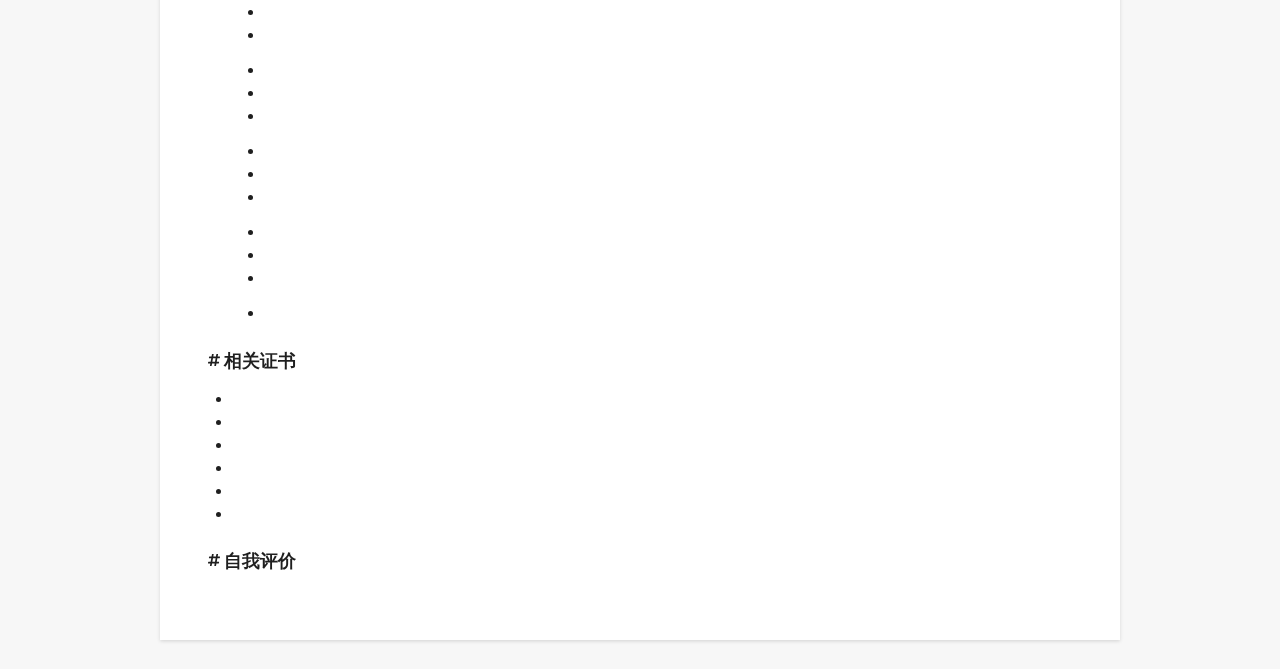
<file: _posts/temporary/.html/2021-T01_Curriculum-Vitae/15065AEFE6A6.html>
<html lang="zh" class="base html">

<head>
    <meta charset="utf-8">
    <title>Curriculum-Vitae</title>
    <meta name="viewport" content="width=device-width, initial-scale=1">
    <link rel="icon" type="image/png" href="/resources/logo/logo.svg">
    <link rel="stylesheet" type="text/css" href="/resources/css/normalize.css">
    <link rel="stylesheet" type="text/css" href="/resources/css/main.css">
    <link rel="stylesheet" type="text/css" href="/_posts/temporary/.html/2021-T01_Curriculum-Vitae/50FD62801B9D.css">
    <script type="text/javascript" src="/_posts/temporary/.html/2021-T01_Curriculum-Vitae/2CACEDC95E1C.js"></script>
</head>

<body>
    <section class="page-background"></section>

    <section class="content-panel">
        <div class="toc-panel">
            <a href="javascript:;" target="_self" title="菜单">
                <img src="/resources/images/caret.svg" alt="caret" class="toc-button">
            </a>
            <div class="toc-list">
                <div class="toc-title">目录</div>
                <div class="toc-content"></div>
            </div>
        </div>

        <div class="content">
            <!-- 个人简历 -->
            <h1 class="title">个人简历</h1>

            <!-- 基本信息 -->
            <h2 class="subtitle">基本信息</h2>
            <ul>
                <li>
                    <span>姓名：</span>
                    <span class="basic-name"></span>
                </li>
                <li>
                    <span>年龄：</span>
                    <span class="basic-age"></span>
                </li>
                <li>
                    <span>学历：</span>
                    <span class="basic-education"></span>
                </li>
                <li>
                    <span>工作经验：</span>
                    <span class="basic-experience"></span>
                </li>
                <li>
                    <span>求职意向：</span>
                    <span class="basic-intention"></span>
                </li>
                <li>
                    <span>电话：</span>
                    <span class="basic-phone"></span>
                </li>
                <li>
                    <span>邮箱：</span>
                    <span class="basic-email"></span>
                </li>
                <li>
                    <span>个人网站：</span>
                    <span class="basic-website"></span>
                </li>
            </ul>

            <!-- 工作经历 -->
            <h2 class="subtitle">工作经历</h2>
            <ul>
                <li>
                    <span class="unit-key company-1-period"></span>
                    <span class="company-1-name"></span>
                </li>
                <li>
                    <span class="unit-key company-2-period"></span>
                    <span class="company-2-name"></span>
                </li>
                <li>
                    <span class="unit-key company-3-period"></span>
                    <span class="company-3-name"></span>
                </li>
            </ul>

            <!-- 部分项目经历 -->
            <h2 class="subtitle">部分项目经历</h2>
            <div>
                <!-- 粮易达电商平台 -->
                <h3>粮易达电商平台</h3>
                <p class="no-text-indent"><b>开发时间：</b><time class="project-1-period"></time></p>
                <p class="no-text-indent"><b>系统介绍：</b></p>
                <p class="project-1-introduce-1"></p>
                <p class="project-1-introduce-2"></P>
                <P class="project-1-introduce-3"></P>
                <P class="project-1-introduce-4"></P>
                <P class="project-1-introduce-5"></P>
                <P class="project-1-introduce-6"></P>
                <p class="no-text-indent"><b>使用技术：</b></p>
                <p class="project-1-technology-1"></p>
                <p class="project-1-technology-2"></p>
                <p class="project-1-technology-3"></p>
                <p class="project-1-technology-4"></p>
                <p class="project-1-technology-5"></p>
                <div style="page-break-before: always;"></div>
                <p class="no-text-indent"><b>负责方面：</b></p>
                <p class="project-1-work-1"></p>
                <p class="project-1-work-2"></p>
                <p class="project-1-work-3"></p>
                <p class="project-1-work-4"></p>
                <p class="project-1-work-5"></p>
                <br>
                <!-- 中粮油脂结价系统 -->
                <h3>中粮油脂结价系统</h3>
                <p class="no-text-indent"><b>开发时间：</b><time class="project-2-period"></time></p>
                <p class="no-text-indent"><b>系统介绍：</b></p>
                <p class="project-2-introduce-1"></p>
                <p class="project-2-introduce-2"></P>
                <p class="no-text-indent"><b>使用技术：</b></p>
                <p class="project-2-technology-1"></p>
                <p class="project-2-technology-2"></p>
                <p class="no-text-indent"><b>负责方面：</b></p>
                <p class="project-2-work-1"></p>
                <br>
                <!-- iOffice考勤办公系统 -->
                <h3>iOffice考勤办公系统</h3>
                <p class="no-text-indent"><b>开发时间：</b><time class="project-3-period"></time></p>
                <p class="no-text-indent"><b>系统介绍：</b></p>
                <p class="project-3-introduce-1"></p>
                <p class="project-3-introduce-2"></P>
                <P class="project-3-introduce-3"></P>
                <P class="project-3-introduce-4"></P>
                <P class="project-3-introduce-5"></P>
                <p class="no-text-indent"><b>使用技术：</b></p>
                <p class="project-3-technology-1"></p>
                <p class="project-3-technology-2"></p>
                <p class="project-3-technology-3"></p>
                <p class="project-3-technology-4"></p>
                <div style="page-break-before: always;"></div>
                <p class="no-text-indent"><b>负责方面：</b></p>
                <p class="project-3-work-1"></p>
                <p class="project-3-work-2"></p>
                <p class="project-3-work-3"></p>
                <p class="project-3-work-4"></p>
                <br>
                <!-- KNX 智能控制系统 -->
                <h3>KNX 智能控制系统</h3>
                <p class="no-text-indent"><b>开发时间：</b><time class="project-4-period"></time></p>
                <p class="no-text-indent"><b>系统介绍：</b></p>
                <p class="project-4-introduce-1"></p>
                <p class="project-4-introduce-2"></P>
                <P class="project-4-introduce-3"></P>
                <P class="project-4-introduce-4"></P>
                <p class="no-text-indent"><b>使用技术：</b></p>
                <p class="project-4-technology-1"></p>
                <p class="project-4-technology-2"></p>
                <p class="project-4-technology-3"></p>
                <p class="project-4-technology-4"></p>
                <p class="no-text-indent"><b>负责方面：</b></p>
                <p class="project-4-work-1"></p>
            </div>

            <!-- 教育经历 -->
            <h2 class="subtitle">教育经历</h2>
            <ul>
                <li>
                    <span class="unit-key school-period"></span>
                    <span class="school-name"></span>
                    <b class="school-professional"></b>
                </li>
            </ul>

            <!-- 培训经历 -->
            <h2 class="subtitle">培训经历</h2>
            <ul>
                <li>
                    <span class="unit-key train-period"></span>
                    <span class="train-name"></span>
                </li>
            </ul>

            <!-- 技术水平 -->
            <h2 class="subtitle">技术水平</h2>
            <div>
                <!-- 词汇定义 -->
                <p class="no-text-indent"><b>词汇定义：</b></p>
                <ul>
                    <li>
                        <span class="unit-key abilities-words-1-name"></span>
                        <span class="abilities-words-1-introduce"></span>
                    </li>
                    <li>
                        <span class="unit-key abilities-words-2-name"></span>
                        <span class="abilities-words-2-introduce"></span>
                    </li>
                    <li>
                        <span class="unit-key abilities-words-3-name"></span>
                        <span class="abilities-words-3-introduce"></span>
                    </li>
                </ul>
                <!-- 后端/接口 -->
                <p class="no-text-indent"><b class="abilities-specialties-1-name"></b></p>
                <ul>
                    <li>
                        <span class="abilities-specialties-1-introduce-1"></span>
                    </li>
                    <li>
                        <span class="abilities-specialties-1-introduce-2"></span>
                    </li>
                    <li>
                        <span class="abilities-specialties-1-introduce-3"></span>
                    </li>
                </ul>
                <!-- 前端 -->
                <p class="no-text-indent"><b class="abilities-specialties-2-name"></b></p>
                <ul>
                    <li>
                        <span class="abilities-specialties-2-introduce-1"></span>
                    </li>
                    <li>
                        <span class="abilities-specialties-2-introduce-2"></span>
                    </li>
                    <li>
                        <span class="abilities-specialties-2-introduce-3"></span>
                    </li>
                </ul>
                <!-- 数据库 -->
                <p class="no-text-indent"><b class="abilities-specialties-3-name"></b></p>
                <ul>
                    <li>
                        <span class="abilities-specialties-3-introduce-1"></span>
                    </li>
                    <li>
                        <span class="abilities-specialties-3-introduce-2"></span>
                    </li>
                    <li>
                        <span class="abilities-specialties-3-introduce-3"></span>
                    </li>
                </ul>
                <!-- 移动端 -->
                <p class="no-text-indent"><b class="abilities-specialties-4-name"></b></p>
                <ul>
                    <li>
                        <span class="abilities-specialties-4-introduce-1"></span>
                    </li>
                </ul>
            </div>

            <!-- 相关证书 -->
            <h2 class="subtitle">相关证书</h2>
            <ul>
                <li>
                    <span class="certificate-1-name"></span>
                    <span class="certificate-1-code"></span>
                </li>
                <li>
                    <span class="certificate-2-name"></span>
                    <span class="certificate-2-code"></span>
                </li>
                <li>
                    <span class="certificate-3-name"></span>
                    <span class="certificate-3-code"></span>
                </li>
                <li>
                    <span class="certificate-4-name"></span>
                    <span class="certificate-4-code"></span>
                </li>
                <li>
                    <span class="certificate-5-name"></span>
                    <span class="certificate-5-code"></span>
                </li>
                <li>
                    <span class="certificate-6-name"></span>
                    <span class="certificate-6-code"></span>
                </li>
            </ul>

            <!-- 自我评价 -->
            <h2 class="subtitle">自我评价</h2>
            <p class="evaluate"></p>
        </div>

        <a href="/_posts/temporary/.html/2021-T01_Curriculum-Vitae/sources/D18E680507DB.pdf" target="_blank" title="下载"
            download="" class="download">
            <img src="/_posts/temporary/.html/2021-T01_Curriculum-Vitae/images/qr.png" alt="download"
                class="download-button">
        </a>
    </section>
</body>

</html>
</file>
<file: resources/css/main.css>
@charset "utf-8";
.base.html {
  background-color: #f7f7f7;
}
.base.float-left {
  float: left;
}
.base.float-right {
  float: right;
}
.base.float-none {
  float: none;
}
.base.clear {
  clear: both;
}
.base.after-clear::after {
  content: "";
  display: block;
  clear: both;
}
.base.row {
  box-sizing: border-box;
}
.base.row::after {
  content: "";
  display: block;
  clear: both;
}
.base[class*="col-"] {
  box-sizing: border-box;
  float: left;
}
@media (min-width: 260px) {
  .base.col-xs-1 {
    width: calc(100% / 12 * 1);
  }
  .base.col-xs-2 {
    width: calc(100% / 12 * 2);
  }
  .base.col-xs-3 {
    width: calc(100% / 12 * 3);
  }
  .base.col-xs-4 {
    width: calc(100% / 12 * 4);
  }
  .base.col-xs-5 {
    width: calc(100% / 12 * 5);
  }
  .base.col-xs-6 {
    width: calc(100% / 12 * 6);
  }
  .base.col-xs-7 {
    width: calc(100% / 12 * 7);
  }
  .base.col-xs-8 {
    width: calc(100% / 12 * 8);
  }
  .base.col-xs-9 {
    width: calc(100% / 12 * 9);
  }
  .base.col-xs-10 {
    width: calc(100% / 12 * 10);
  }
  .base.col-xs-11 {
    width: calc(100% / 12 * 11);
  }
  .base.col-xs-12 {
    width: calc(100% / 12 * 12);
  }
}
@media (min-width: 600px) {
  .base.col-sm-1 {
    width: calc(100% / 12 * 1);
  }
  .base.col-sm-2 {
    width: calc(100% / 12 * 2);
  }
  .base.col-sm-3 {
    width: calc(100% / 12 * 3);
  }
  .base.col-sm-4 {
    width: calc(100% / 12 * 4);
  }
  .base.col-sm-5 {
    width: calc(100% / 12 * 5);
  }
  .base.col-sm-6 {
    width: calc(100% / 12 * 6);
  }
  .base.col-sm-7 {
    width: calc(100% / 12 * 7);
  }
  .base.col-sm-8 {
    width: calc(100% / 12 * 8);
  }
  .base.col-sm-9 {
    width: calc(100% / 12 * 9);
  }
  .base.col-sm-10 {
    width: calc(100% / 12 * 10);
  }
  .base.col-sm-11 {
    width: calc(100% / 12 * 11);
  }
  .base.col-sm-12 {
    width: calc(100% / 12 * 12);
  }
}
@media (min-width: 768px) {
  .base.col-md-1 {
    width: calc(100% / 12 * 1);
  }
  .base.col-md-2 {
    width: calc(100% / 12 * 2);
  }
  .base.col-md-3 {
    width: calc(100% / 12 * 3);
  }
  .base.col-md-4 {
    width: calc(100% / 12 * 4);
  }
  .base.col-md-5 {
    width: calc(100% / 12 * 5);
  }
  .base.col-md-6 {
    width: calc(100% / 12 * 6);
  }
  .base.col-md-7 {
    width: calc(100% / 12 * 7);
  }
  .base.col-md-8 {
    width: calc(100% / 12 * 8);
  }
  .base.col-md-9 {
    width: calc(100% / 12 * 9);
  }
  .base.col-md-10 {
    width: calc(100% / 12 * 10);
  }
  .base.col-md-11 {
    width: calc(100% / 12 * 11);
  }
  .base.col-md-12 {
    width: calc(100% / 12 * 12);
  }
}
@media (min-width: 992px) {
  .base.col-lg-1 {
    width: calc(100% / 12 * 1);
  }
  .base.col-lg-2 {
    width: calc(100% / 12 * 2);
  }
  .base.col-lg-3 {
    width: calc(100% / 12 * 3);
  }
  .base.col-lg-4 {
    width: calc(100% / 12 * 4);
  }
  .base.col-lg-5 {
    width: calc(100% / 12 * 5);
  }
  .base.col-lg-6 {
    width: calc(100% / 12 * 6);
  }
  .base.col-lg-7 {
    width: calc(100% / 12 * 7);
  }
  .base.col-lg-8 {
    width: calc(100% / 12 * 8);
  }
  .base.col-lg-9 {
    width: calc(100% / 12 * 9);
  }
  .base.col-lg-10 {
    width: calc(100% / 12 * 10);
  }
  .base.col-lg-11 {
    width: calc(100% / 12 * 11);
  }
  .base.col-lg-12 {
    width: calc(100% / 12 * 12);
  }
}
@media (min-width: 1200px) {
  .base.col-xl-1 {
    width: calc(100% / 12 * 1);
  }
  .base.col-xl-2 {
    width: calc(100% / 12 * 2);
  }
  .base.col-xl-3 {
    width: calc(100% / 12 * 3);
  }
  .base.col-xl-4 {
    width: calc(100% / 12 * 4);
  }
  .base.col-xl-5 {
    width: calc(100% / 12 * 5);
  }
  .base.col-xl-6 {
    width: calc(100% / 12 * 6);
  }
  .base.col-xl-7 {
    width: calc(100% / 12 * 7);
  }
  .base.col-xl-8 {
    width: calc(100% / 12 * 8);
  }
  .base.col-xl-9 {
    width: calc(100% / 12 * 9);
  }
  .base.col-xl-10 {
    width: calc(100% / 12 * 10);
  }
  .base.col-xl-11 {
    width: calc(100% / 12 * 11);
  }
  .base.col-xl-12 {
    width: calc(100% / 12 * 12);
  }
}
:root {
  --html-background-color: #ffffff;
  --page-background-color: #f7f7f7;
  --content-color: #1f1f1f;
  --content-background-color: rgba(255, 255, 255, 0.9);
  --webkit-scrollbar-thumb-background-color: rgba(110, 110, 110, 0.9);
  --webkit-scrollbar-track-piece-background-color: rgba(110, 110, 110, 0.2);
  --toc-content-color: rgba(0, 0, 0, 0.6);
  --toc-content-background-color: #ffffff;
  --toc-content-hover-color: #000000;
  --toc-content-browse-color: #000000;
}
/*
// xs
@media (min-width: 260px) {}

// sm
@media (min-width: 600px) {}

// md
@media (min-width: 768px) {}

// lg
@media (min-width: 992px) {}

// xl
@media (min-width: 1200px) {}
*/
* {
  outline: solid 0.5px #3d99f5;
  outline: none;
}
::-webkit-scrollbar {
  width: 0.25em;
  height: 0.25em;
}
::-webkit-scrollbar-thumb {
  border-radius: 0.125em;
  background-color: var(--webkit-scrollbar-thumb-background-color);
}
::-webkit-scrollbar-track-piece {
  background-color: var(--webkit-scrollbar-track-piece-background-color);
}
html {
  background-color: var(--html-background-color);
}
@media print {
  html {
    background-color: var(--html-background-color) !important;
  }
}
body {
  margin: 0;
  overflow: auto;
  /* overscroll-behavior: none; */
  background-color: var(--page-background-color);
}
a {
  color: var(--content-color);
  cursor: pointer;
  text-decoration: none;
  border-bottom: solid 0.9px var(--content-color);
}
a[target="_blank"] {
  background-image: url(/resources/images/external.svg);
  background-repeat: no-repeat;
  background-position: center right;
  padding-right: 1em;
  background-size: auto 70%;
}
.page-background {
  width: 100%;
  height: 100%;
  position: fixed;
  top: 0;
  left: 0;
  background-image: url(/resources/images/sky.jpg);
  background-repeat: no-repeat;
  animation: change 6s;
}
@media (min-aspect-ratio: 16 / 9) {
  .page-background {
    background-position: center center;
    background-size: 110% auto;
  }
  @keyframes change {
    0% {
      background-size: 100% auto;
    }
    100% {
      background-size: 110% auto;
    }
  }
}
@media (max-aspect-ratio: 16 / 9) {
  .page-background {
    background-position: center bottom;
    background-size: auto 110%;
  }
  @keyframes change {
    0% {
      background-size: auto 100%;
    }
    100% {
      background-size: auto 110%;
    }
  }
}
@media (max-aspect-ratio: 8 / 9) {
  .page-background {
    background-position: 35% bottom;
    background-size: auto 110%;
  }
  @keyframes change {
    0% {
      background-size: auto 100%;
    }
    100% {
      background-size: auto 110%;
    }
  }
}
@media print {
  .page-background {
    display: none;
  }
}
.content-panel {
  --content-panel-padding-top-bottom: 0em;
  --toc-button-height: 3.5em;
  --toc-list-width: 14em;
  --toc-list-gap: 0.25em;
  --toc-list-top: 0;
  --toc-list-left: 0;
  --toc-list-margin-left: 0;
  --toc-list-padding-top: 0.5em;
  --toc-list-padding-bottom: 1.25em;
  --toc-title-padding-bottom: var(--toc-list-padding-top);
  --toc-content-height: auto;
  --toc-content-max-height: auto;
  --toc-content-font-size: 0.9em;
  --toc-content-padding-left-right: 0;
  --content-padding-top-and-bottom: 2em;
  --content-padding-left-and-right: 1.5em;
  --content-padding-param: 0em;
  --content-time-and-author-font-size: 0.8em;
  --content-h1-font-size: 1.2em;
  --content-h1-font-size-lg: 1.25em;
  --content-h1-font-size-xl: 1.3em;
  --content-font-size-param: 0em;
  --content-font-print-size-param: 0em;
  position: relative;
  width: 100%;
  margin: auto;
  padding: var(--content-panel-padding-top-bottom) 0;
}
@media (min-width: 992px) {
  .content-panel {
    --content-panel-padding-top-bottom: 1.5em;
    max-width: 59em;
  }
}
@media (min-width: 1200px) {
  .content-panel {
    --content-panel-padding-top-bottom: 1.8em;
    max-width: 60em;
  }
  .content-panel.search {
    left: calc((var(--toc-list-width) + var(--toc-list-gap)) / 2);
  }
}
@media print {
  .content-panel {
    --content-panel-padding-top-bottom: 0;
  }
}
.content-panel .toc-panel {
  color: var(--content-color);
  font-family: "Segoe UI", "SegoeUI", "Helvetica Neue", Helvetica, Arial, sans-serif;
  display: none;
}
.content-panel .toc-panel.search {
  display: block;
}
.content-panel .toc-panel .toc-button {
  height: var(--toc-button-height);
  position: fixed;
  top: calc(50vh - var(--toc-button-height) / 2);
  left: 0;
  z-index: 2;
  cursor: pointer;
  -webkit-tap-highlight-color: transparent;
}
@media (min-width: 260px) {
  .content-panel .toc-panel .toc-button {
    --toc-button-height: 3.5em;
  }
}
@media (min-width: 1200px) {
  .content-panel .toc-panel .toc-button {
    display: none;
  }
}
@media print {
  .content-panel .toc-panel .toc-button {
    display: none;
  }
}
.content-panel .toc-panel .toc-button.to-close {
  transform: rotate(180deg);
}
.content-panel .toc-panel .toc-list {
  --toc-list-width: 100vw;
  --toc-list-top: 0;
  --toc-list-left: 0;
  --toc-list-margin-left: 0;
  width: var(--toc-list-width);
  padding: var(--toc-list-padding-top) 0 var(--toc-list-padding-bottom) 0;
  position: fixed;
  top: var(--toc-list-top);
  left: var(--toc-list-left);
  margin-left: var(--toc-list-margin-left);
  z-index: 1;
  box-shadow: 0 1.6px 3.6px 0 rgba(0, 0, 0, 0.132), 0 0.3px 0.9px 0 rgba(0, 0, 0, 0.132);
  background-color: var(--toc-content-background-color);
}
@media (min-width: 260px) {
  .content-panel .toc-panel .toc-list {
    --toc-list-width: 100vw;
    --toc-list-top: 0;
    --toc-list-left: 0;
    --toc-list-margin-left: 0;
    --toc-list-padding-top: 1em;
    --toc-list-padding-bottom: 1em;
    background-color: var(--toc-content-background-color);
    transition: left 0.6s cubic-bezier(0.45, 0.05, 0.55, 0.95) 0s;
    left: -100vw;
  }
}
@media (min-width: 768px) {
  .content-panel .toc-panel .toc-list {
    --toc-list-width: 50vw;
    --toc-list-padding-top: 1.25em;
    --toc-list-padding-bottom: 1.25em;
  }
}
@media (min-width: 992px) {
  .content-panel .toc-panel .toc-list {
    --toc-list-width: 25vw;
    --toc-list-padding-top: 1.25em;
    --toc-list-padding-bottom: 2em;
  }
}
@media (min-width: 1200px) {
  .content-panel .toc-panel .toc-list {
    --toc-list-width: 14em;
    --toc-list-top: var(--content-panel-padding-top-bottom);
    --toc-list-left: auto;
    --toc-list-margin-left: calc(var(--toc-list-width) * -1 - var(--toc-list-gap));
    background-color: var(--content-background-color);
    left: auto;
  }
}
@media print {
  .content-panel .toc-panel .toc-list {
    display: none;
  }
}
.content-panel .toc-panel .toc-list .toc-title {
  font-size: var(--content-h1-font-size);
  font-weight: bold;
  text-align: center;
  padding-bottom: var(--toc-title-padding-bottom);
}
.content-panel .toc-panel .toc-list .toc-content {
  --toc-content-height: calc(100vh - var(--toc-list-padding-top) - var(--toc-list-padding-bottom) - var(--content-h1-font-size) - var(--toc-title-padding-bottom) - 0.25em);
  --toc-content-max-height: auto;
  --toc-content-padding-left-right: 1.5em;
  height: var(--toc-content-height);
  max-height: var(--toc-content-max-height);
  padding: 0 var(--toc-content-padding-left-right);
  overflow-y: auto;
}
@media (min-width: 260px) {
  .content-panel .toc-panel .toc-list .toc-content {
    --toc-content-height: calc(100vh - var(--toc-list-padding-top) - var(--toc-list-padding-bottom) - var(--content-h1-font-size) - var(--toc-title-padding-bottom) - 0.25em);
    --toc-content-max-height: auto;
    --toc-content-padding-left-right: 1.5em;
  }
}
@media (min-width: 1200px) {
  .content-panel .toc-panel .toc-list .toc-content {
    --toc-content-height: auto;
    --toc-content-max-height: calc(100vh - var(--content-panel-padding-top-bottom) * 2 - var(--toc-list-padding-top) - var(--toc-list-padding-bottom) - var(--content-h1-font-size) - var(--toc-title-padding-bottom));
    --toc-content-padding-left-right: 0;
  }
}
.content-panel .toc-panel .toc-list .toc-content ul {
  font-size: var(--toc-content-font-size);
  list-style: none;
  margin-top: 0;
  margin-bottom: 0;
}
.content-panel .toc-panel .toc-list .toc-content ul li a {
  color: var(--toc-content-color);
  display: inline-block;
  width: 100%;
  padding: 0.2em 0;
  word-break: keep-all;
  overflow: hidden;
  text-overflow: ellipsis;
  white-space: nowrap;
  border-bottom-style: dashed;
  border-bottom-color: var(--toc-content-color);
}
.content-panel .toc-panel .toc-list .toc-content ul li a:hover {
  color: var(--toc-content-hover-color);
  border-bottom-color: var(--toc-content-hover-color);
}
.content-panel .toc-panel .toc-list .toc-content ul li a span {
  font-weight: 500;
  margin-right: 0.1em;
}
.content-panel .toc-panel .toc-list .toc-content ul li a.browse {
  color: var(--toc-content-browse-color);
  border-bottom-color: var(--toc-content-hover-color);
}
.content-panel .toc-panel .toc-list .toc-content > ul {
  padding-left: 1em;
  padding-right: 1em;
}
.content-panel .toc-panel .toc-list .toc-content > ul ul {
  padding-left: 0.5em;
  padding-right: 0em;
  display: none;
}
.content-panel .content {
  font-family: "Segoe UI", "SegoeUI", "Helvetica Neue", Helvetica, Arial, sans-serif;
  color: var(--content-color);
  padding: calc(var(--content-padding-top-and-bottom) + var(--content-padding-param)) calc(var(--content-padding-left-and-right) + var(--content-padding-param));
  box-shadow: 0 1.6px 3.6px 0 rgba(0, 0, 0, 0.132), 0 0.3px 0.9px 0 rgba(0, 0, 0, 0.132);
  background-color: var(--content-background-color);
  /* opacity      : 0.9; */
}
@media (min-width: 768px) {
  .content-panel .content {
    --content-padding-param: 0.5em;
  }
}
@media (min-width: 992px) {
  .content-panel .content {
    --content-padding-param: 1em;
  }
}
@media (min-width: 1200px) {
  .content-panel .content {
    --content-padding-param: 1.5em;
  }
}
@media print {
  .content-panel .content {
    box-shadow: none;
  }
}
.content-panel .content .title {
  text-align: center;
  margin-top: 0;
}
.content-panel .content .subtitle {
  margin-top: 1.5em;
  margin-bottom: 0.5em;
}
.content-panel .content .subtitle::before,
.content-panel .content .subtitle-before {
  content: "";
  width: 0.8em;
  height: 0.8em;
  margin-right: 0.1em;
  display: inline-block;
  background-image: url("/resources/images/hashtag.svg");
  background-repeat: no-repeat;
}
@media print {
  .content-panel .content .subtitle::before,
  .content-panel .content .subtitle-before {
    display: none;
  }
}
.content-panel .content .image {
  margin: auto;
  text-align: center;
  text-indent: 0;
}
.content-panel .content .image img {
  width: auto;
  max-width: 100%;
}
.content-panel .content .image .image-title {
  font-size: 0.69em;
  text-indent: 0;
  margin-top: 0.25em;
  margin-bottom: 0.75em;
  font-weight: 600;
  text-align: center;
}
.content-panel .content .time,
.content-panel .content .author {
  text-indent: 0;
  text-align: right;
  font-style: italic;
  font-weight: 600;
  margin-right: 0.15em;
  font-size: var(--content-time-and-author-font-size);
  line-height: calc(var(--content-time-and-author-font-size) * 1.5);
  margin-bottom: calc(var(--content-time-and-author-font-size) / 3);
}
@media (min-width: 992px) {
  .content-panel .content .time,
  .content-panel .content .author {
    --content-time-and-author-font-size: 0.8em;
  }
}
@media (min-width: 1200px) {
  .content-panel .content .time,
  .content-panel .content .author {
    --content-time-and-author-font-size: 0.88em;
  }
}
.content-panel .content .time {
  margin-top: 3em;
}
.content-panel .content .author {
  margin-bottom: 0;
}
.content-panel .content h1,
.content-panel .content h2,
.content-panel .content p,
.content-panel .content ul li,
.content-panel .content ul .unit-key,
.content-panel .content ul li p,
.content-panel .content ol li,
.content-panel .content ol .unit-key,
.content-panel .content ol li p {
  font-size: calc(var(--content-h1-font-size) - var(--content-font-size-param));
  --content-font-print-size-param: calc(var(--content-font-size-param) + 0.05em);
}
@media (min-width: 992px) {
  .content-panel .content h1,
  .content-panel .content h2,
  .content-panel .content p,
  .content-panel .content ul li,
  .content-panel .content ul .unit-key,
  .content-panel .content ul li p,
  .content-panel .content ol li,
  .content-panel .content ol .unit-key,
  .content-panel .content ol li p {
    font-size: calc(var(--content-h1-font-size-lg) - var(--content-font-size-param));
  }
}
@media (min-width: 1200px) {
  .content-panel .content h1,
  .content-panel .content h2,
  .content-panel .content p,
  .content-panel .content ul li,
  .content-panel .content ul .unit-key,
  .content-panel .content ul li p,
  .content-panel .content ol li,
  .content-panel .content ol .unit-key,
  .content-panel .content ol li p {
    font-size: calc(var(--content-h1-font-size-xl) - var(--content-font-size-param));
  }
}
@media print {
  .content-panel .content h1,
  .content-panel .content h2,
  .content-panel .content p,
  .content-panel .content ul li,
  .content-panel .content ul .unit-key,
  .content-panel .content ul li p,
  .content-panel .content ol li,
  .content-panel .content ol .unit-key,
  .content-panel .content ol li p {
    font-size: calc(var(--content-h1-font-size) - var(--content-font-print-size-param));
  }
}
.content-panel .content h2 {
  --content-font-size-param: 0.2em;
}
.content-panel .content p {
  --content-font-size-param: 0.3em;
  line-height: calc((var(--content-h1-font-size) - var(--content-font-size-param)) * 1.5);
  text-indent: 2em;
  margin-top: 0;
  margin-bottom: 0.75em;
  word-break: break-all;
}
.content-panel .content ul,
.content-panel .content ol {
  --content-font-size-param: 0.3em;
  line-height: calc((var(--content-h1-font-size) - var(--content-font-size-param)) * 1.6);
  text-indent: 0;
  padding-left: 1.5em;
  margin-bottom: 0.5em;
  word-break: break-all;
}
.content-panel .content ul .unit-header,
.content-panel .content ol .unit-header {
  list-style: none;
  margin-left: -1.05em;
}
.content-panel .content ul .unit-title,
.content-panel .content ol .unit-title {
  font-weight: 600;
  opacity: 0.65;
}
.content-panel .content ul .unit-item a,
.content-panel .content ol .unit-item a {
  cursor: auto;
  border-bottom: none;
}
.content-panel .content ul .unit-key,
.content-panel .content ol .unit-key {
  --content-font-size-param: 0.45em;
  line-height: calc((var(--content-h1-font-size) - var(--content-font-size-param)) * 1.6);
  margin-right: calc((var(--content-h1-font-size) - var(--content-font-size-param)) * 0.25);
  font-weight: 700;
}
.content-panel .content ul p,
.content-panel .content ol p {
  --content-font-size-param: 0.3em;
  line-height: calc((var(--content-h1-font-size) - var(--content-font-size-param)) * 1.6);
  text-indent: 0;
}
.content-panel .content ul p:not(:last-child),
.content-panel .content ol p:not(:last-child) {
  margin-bottom: 0;
}
.content-panel .content > div > p + ul,
.content-panel .content > div > p + ol {
  margin: 0 0 0.75em 2em;
}
.content-panel .download-button,
.content-panel .back-button {
  position: absolute;
  cursor: pointer;
  -webkit-tap-highlight-color: transparent;
}
.content-panel .download-button {
  top: 2em;
  right: 1.5em;
  width: 1.25em;
  height: 1.25em;
}
@media (min-width: 768px) {
  .content-panel .download-button {
    top: 2.5em;
    right: 2em;
  }
}
@media (min-width: 992px) {
  .content-panel .download-button {
    top: 3em;
    right: 2.5em;
  }
}
@media (min-width: 1200px) {
  .content-panel .download-button {
    top: 3.5em;
    right: 3em;
  }
}
@media print {
  .content-panel .download-button {
    display: none;
  }
}
.content-panel .download-button .first-fill {
  color: var(--content-color);
  opacity: 0.2;
}
.content-panel .download-button .second-fill {
  color: var(--content-color);
  opacity: 0.65;
}
.content-panel .back-button {
  bottom: 2em;
  left: 1.5em;
  width: 2.5em;
  height: 2.5em;
}
@media (min-width: 768px) {
  .content-panel .back-button {
    bottom: 2.5em;
    left: 2em;
  }
}
@media (min-width: 992px) {
  .content-panel .back-button {
    bottom: 3em;
    left: 2.5em;
  }
}
@media (min-width: 1200px) {
  .content-panel .back-button {
    bottom: 3.5em;
    left: 3em;
  }
}
@media print {
  .content-panel .back-button {
    display: none;
  }
}
:root {
  --markdown-blockquote-background-color: rgba(61, 153, 245, 0.1);
  --markdown-blockquote-border-left-color: rgba(61, 153, 245, 0.5);
  --markdown-code-color: #313131;
  --markdown-code-background-color: rgba(49, 49, 49, 0.2);
  --markdown-code-block-color: #dcdcdc;
  --markdown-code-block-background-color: #313131;
  --markdown-table-border-color: rgba(145, 160, 179, 0.9);
  --markdown-table-thead-background-color: rgba(145, 160, 179, 0.5);
  --markdown-table-tbody-background-color: rgba(145, 160, 179, 0.1);
  --markdown-table-tbody-background-hover-color: rgba(145, 160, 179, 0.3);
  --markdown-webkit-scrollbar-thumb-background-color: rgba(110, 110, 110, 0.6);
  --markdown-webkit-scrollbar-track-piece-background-color: rgba(110, 110, 110, 0.2);
}
.content-panel .content .markdown-content {
  --markdown-h1-font-size: 1.2em;
  --markdown-h1-font-size-lg: 1.25em;
  --markdown-h1-font-size-xl: 1.3em;
  --markdown-font-size-param: 0em;
}
.content-panel .content .markdown-content h1 {
  text-align: center;
  margin-top: 0;
}
.content-panel .content .markdown-content h1:not(:first-child) {
  margin-top: 1.5em;
}
.content-panel .content .markdown-content h2,
.content-panel .content .markdown-content h3,
.content-panel .content .markdown-content h4,
.content-panel .content .markdown-content h5,
.content-panel .content .markdown-content h6 {
  --markdown-font-size-param: 0.2em;
  font-size: calc(var(--markdown-h1-font-size) - var(--markdown-font-size-param));
  margin-top: 1.5em;
  margin-bottom: 0.5em;
}
@media (min-width: 992px) {
  .content-panel .content .markdown-content h2,
  .content-panel .content .markdown-content h3,
  .content-panel .content .markdown-content h4,
  .content-panel .content .markdown-content h5,
  .content-panel .content .markdown-content h6 {
    font-size: calc(var(--markdown-h1-font-size-lg) - var(--markdown-font-size-param));
  }
}
@media (min-width: 1200px) {
  .content-panel .content .markdown-content h2,
  .content-panel .content .markdown-content h3,
  .content-panel .content .markdown-content h4,
  .content-panel .content .markdown-content h5,
  .content-panel .content .markdown-content h6 {
    font-size: calc(var(--markdown-h1-font-size-xl) - var(--markdown-font-size-param));
  }
}
.content-panel .content .markdown-content h2::before {
  content: "";
  width: 0.8em;
  height: 0.8em;
  margin-right: 0.1em;
  display: inline-block;
  background-image: url("/resources/images/hashtag.svg");
  background-repeat: no-repeat;
}
@media print {
  .content-panel .content .markdown-content h2::before {
    display: none;
  }
}
.content-panel .content .markdown-content h3,
.content-panel .content .markdown-content h4,
.content-panel .content .markdown-content h5,
.content-panel .content .markdown-content h6 {
  --markdown-font-size-param: 0.3em;
  margin-top: 1em;
  margin-bottom: 0.5em;
  margin-left: 0.5em;
}
@media print {
  .content-panel .content .markdown-content h3,
  .content-panel .content .markdown-content h4,
  .content-panel .content .markdown-content h5,
  .content-panel .content .markdown-content h6 {
    margin-left: 0;
  }
}
.content-panel .content .markdown-content strong {
  margin: auto -0.25em;
}
.content-panel .content .markdown-content blockquote {
  margin: 1em 0;
  padding: 0.5em 0.8em;
  background-color: var(--markdown-blockquote-background-color);
  border-left: solid 0.2em var(--markdown-blockquote-border-left-color);
}
.content-panel .content .markdown-content blockquote > p:last-child {
  margin-bottom: 0;
}
.content-panel .content .markdown-content code {
  --markdown-font-size-param: 0.3em;
  color: var(--markdown-code-color);
  background-color: var(--markdown-code-background-color);
  font-size: calc(var(--markdown-h1-font-size) - var(--markdown-font-size-param));
  padding: 0.2em 0.25em;
  border-radius: 0.2em;
}
.content-panel .content .markdown-content code[class] {
  color: var(--markdown-code-block-color);
  background-color: var(--markdown-code-block-background-color);
}
.content-panel .content .markdown-content pre code {
  display: block;
  margin: 1em 0;
  padding: 0.5em 0.6em;
  border-radius: 0;
  overflow: auto;
}
.content-panel .content .markdown-content pre code::-webkit-scrollbar {
  height: 0.22em;
}
.content-panel .content .markdown-content pre code::-webkit-scrollbar-thumb {
  border-radius: 0.11em;
  background-color: var(--markdown-webkit-scrollbar-thumb-background-color);
}
.content-panel .content .markdown-content pre code::-webkit-scrollbar-track-piece {
  background-color: var(--markdown-webkit-scrollbar-track-piece-background-color);
}
.content-panel .content .markdown-content .image {
  margin-bottom: 0.5em;
  text-align: center;
}
.content-panel .content .markdown-content .markdown-table {
  width: 100%;
  max-width: 100%;
  margin: 1em 0;
  overflow-x: auto;
}
.content-panel .content .markdown-content .markdown-table::-webkit-scrollbar {
  height: 0.22em;
}
.content-panel .content .markdown-content .markdown-table::-webkit-scrollbar-thumb {
  border-radius: 0.11em;
  background-color: var(--markdown-webkit-scrollbar-thumb-background-color);
}
.content-panel .content .markdown-content .markdown-table::-webkit-scrollbar-track-piece {
  background-color: var(--markdown-webkit-scrollbar-track-piece-background-color);
}
.content-panel .content .markdown-content .markdown-table table {
  width: 100%;
  border-collapse: collapse;
}
.content-panel .content .markdown-content .markdown-table table th {
  word-break: keep-all;
}
.content-panel .content .markdown-content .markdown-table table th,
.content-panel .content .markdown-content .markdown-table table td {
  padding: 0.25em 1em;
  border: 0.5px solid var(--markdown-table-border-color);
}
.content-panel .content .markdown-content .markdown-table table thead tr {
  background-color: var(--markdown-table-thead-background-color);
}
.content-panel .content .markdown-content .markdown-table table tbody tr:nth-of-type(even) {
  background-color: var(--markdown-table-tbody-background-color);
}
.content-panel .content .markdown-content .markdown-table table tbody tr:hover {
  background-color: var(--markdown-table-tbody-background-hover-color);
}
/* 
    1. Width: 450
    2. Height: 800
    3. .page-background, .content-panel .download-button, .content-panel .back-button, .toc-panel .toc-button, .toc-panel .toc-list { display: none; }
       $(".page-background, .content-panel .download-button, .content-panel .back-button, .toc-panel .toc-button, .toc-panel .toc-list").css("display", "none")
    4. Capture ".content" node Screenshot
    5. Capture a Screenshot of the ".content" nodes
*/
</file>
<file: _posts/temporary/.html/2021-T01_Curriculum-Vitae/50FD62801B9D.css>
* {
  user-select: none;
}

h3 {
  font-size: 1em;
}

a[target="_blank"] {
  background-image: unset;
  background-repeat: unset;
  background-position: unset;
  padding-right: unset;
  background-size: unset;
}

.no-text-indent {
  text-indent: unset !important;
}

.no-text-indent b {
  font-size: 0.95em;
}

.content-panel .download-button {
  width: 3em;
  height: 3em;
  top: 1.5em;
  right: 1.5em;
}

@media (min-width: 768px) {
  .content-panel .download-button {
      width: 4em;
      height: 4em;
      top: 2em;
      right: 2.5em;
  }
}

@media (min-width: 992px) {
  .content-panel .download-button {
      width: 4em;
      height: 4em;
      top: 3.5em;
      right: 2.5em;
  }
}

@media (min-width: 1200px) {
  .content-panel .download-button {
      width: 4em;
      height: 4em;
      top: 4em;
      right: 2.5em;
  }
}

@media print {
  h3 {
    font-size: 0.9em;
    margin-top: 0;
  }

  .content-panel .download-button {
      display: block;
  }
}
</file>
